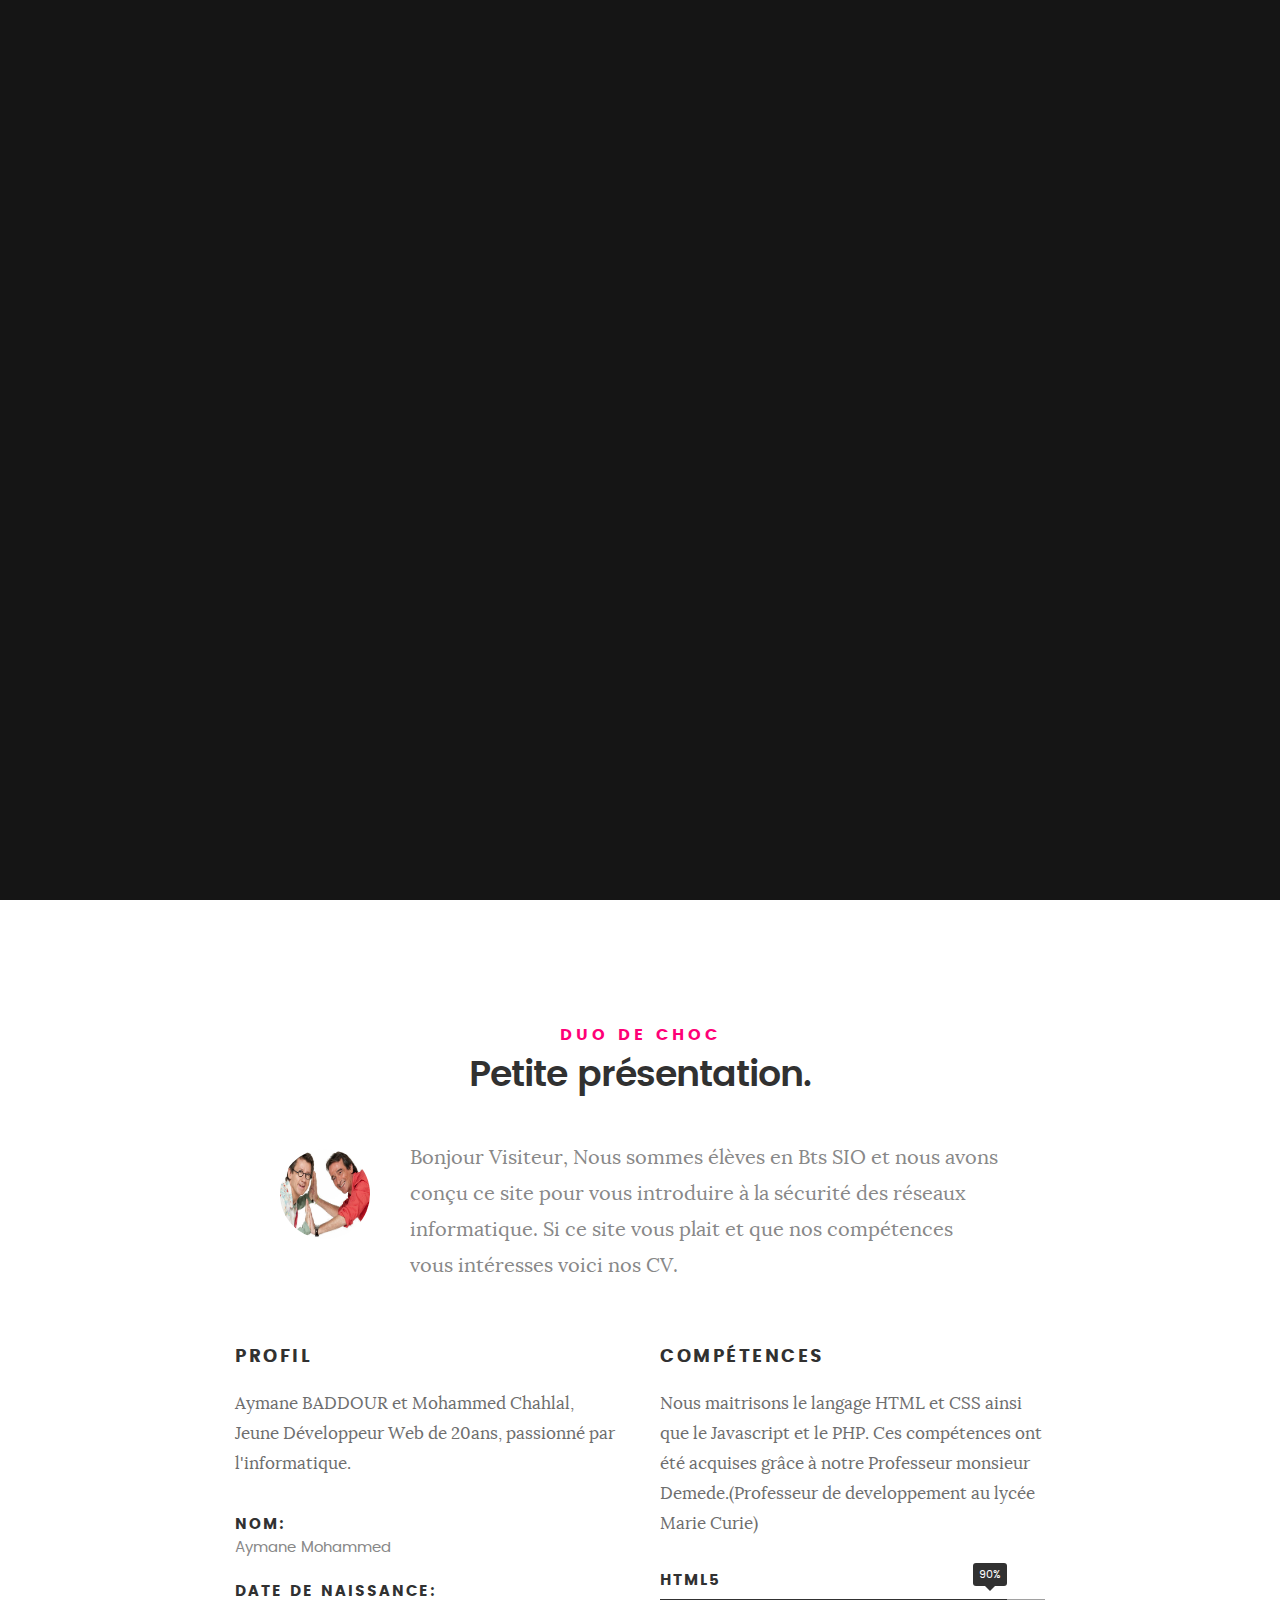
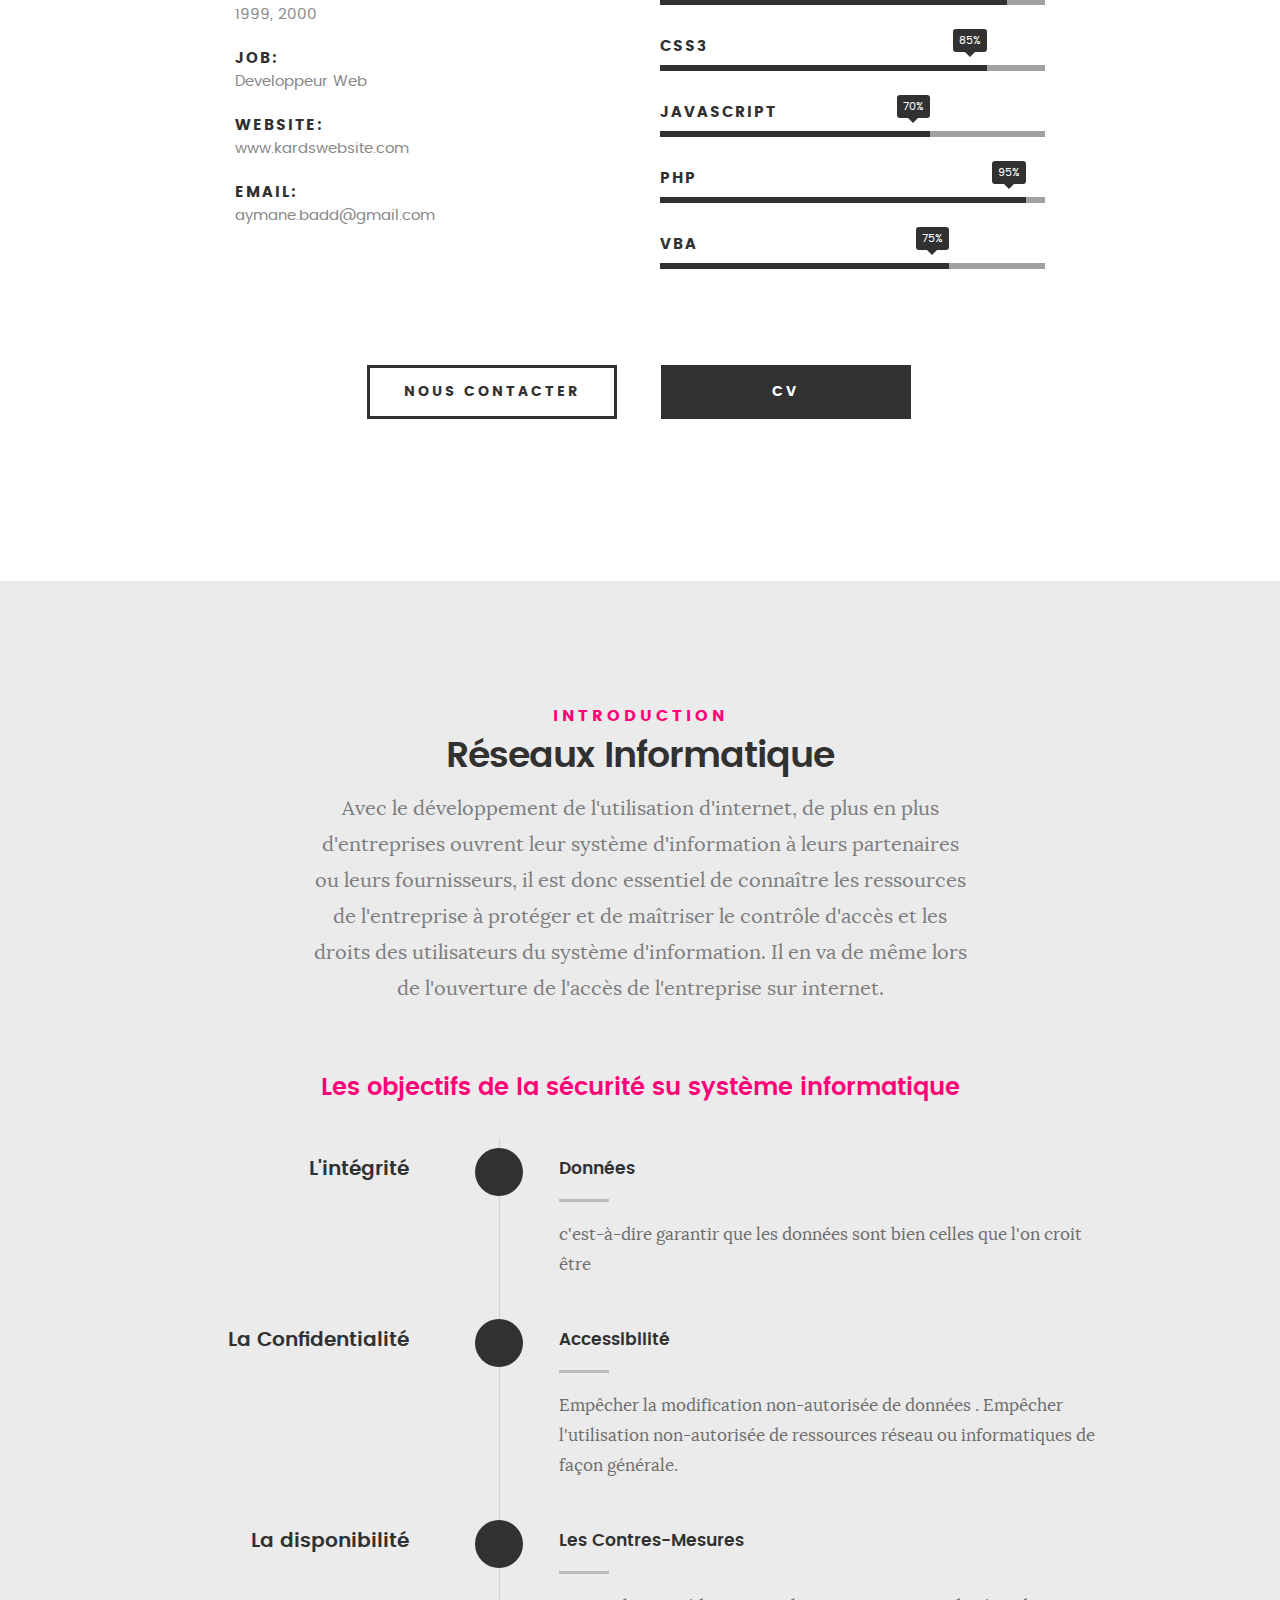
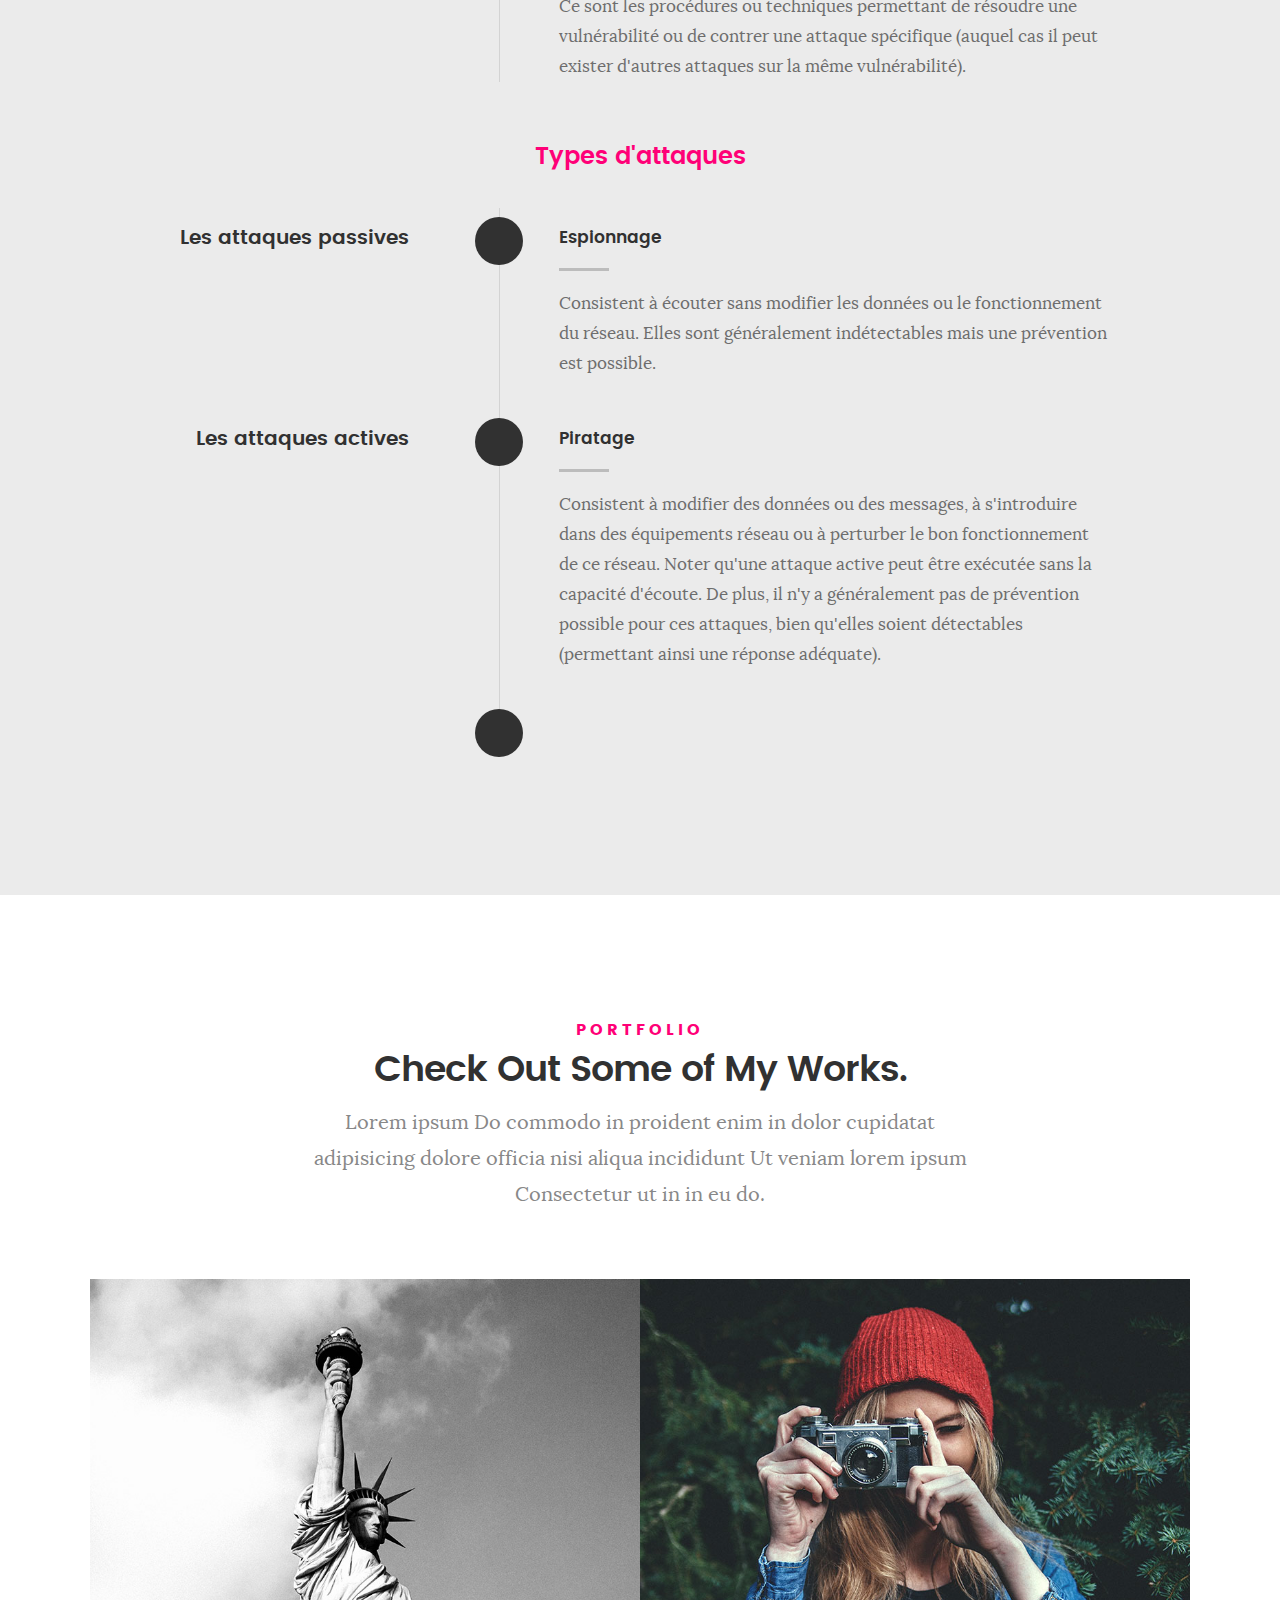
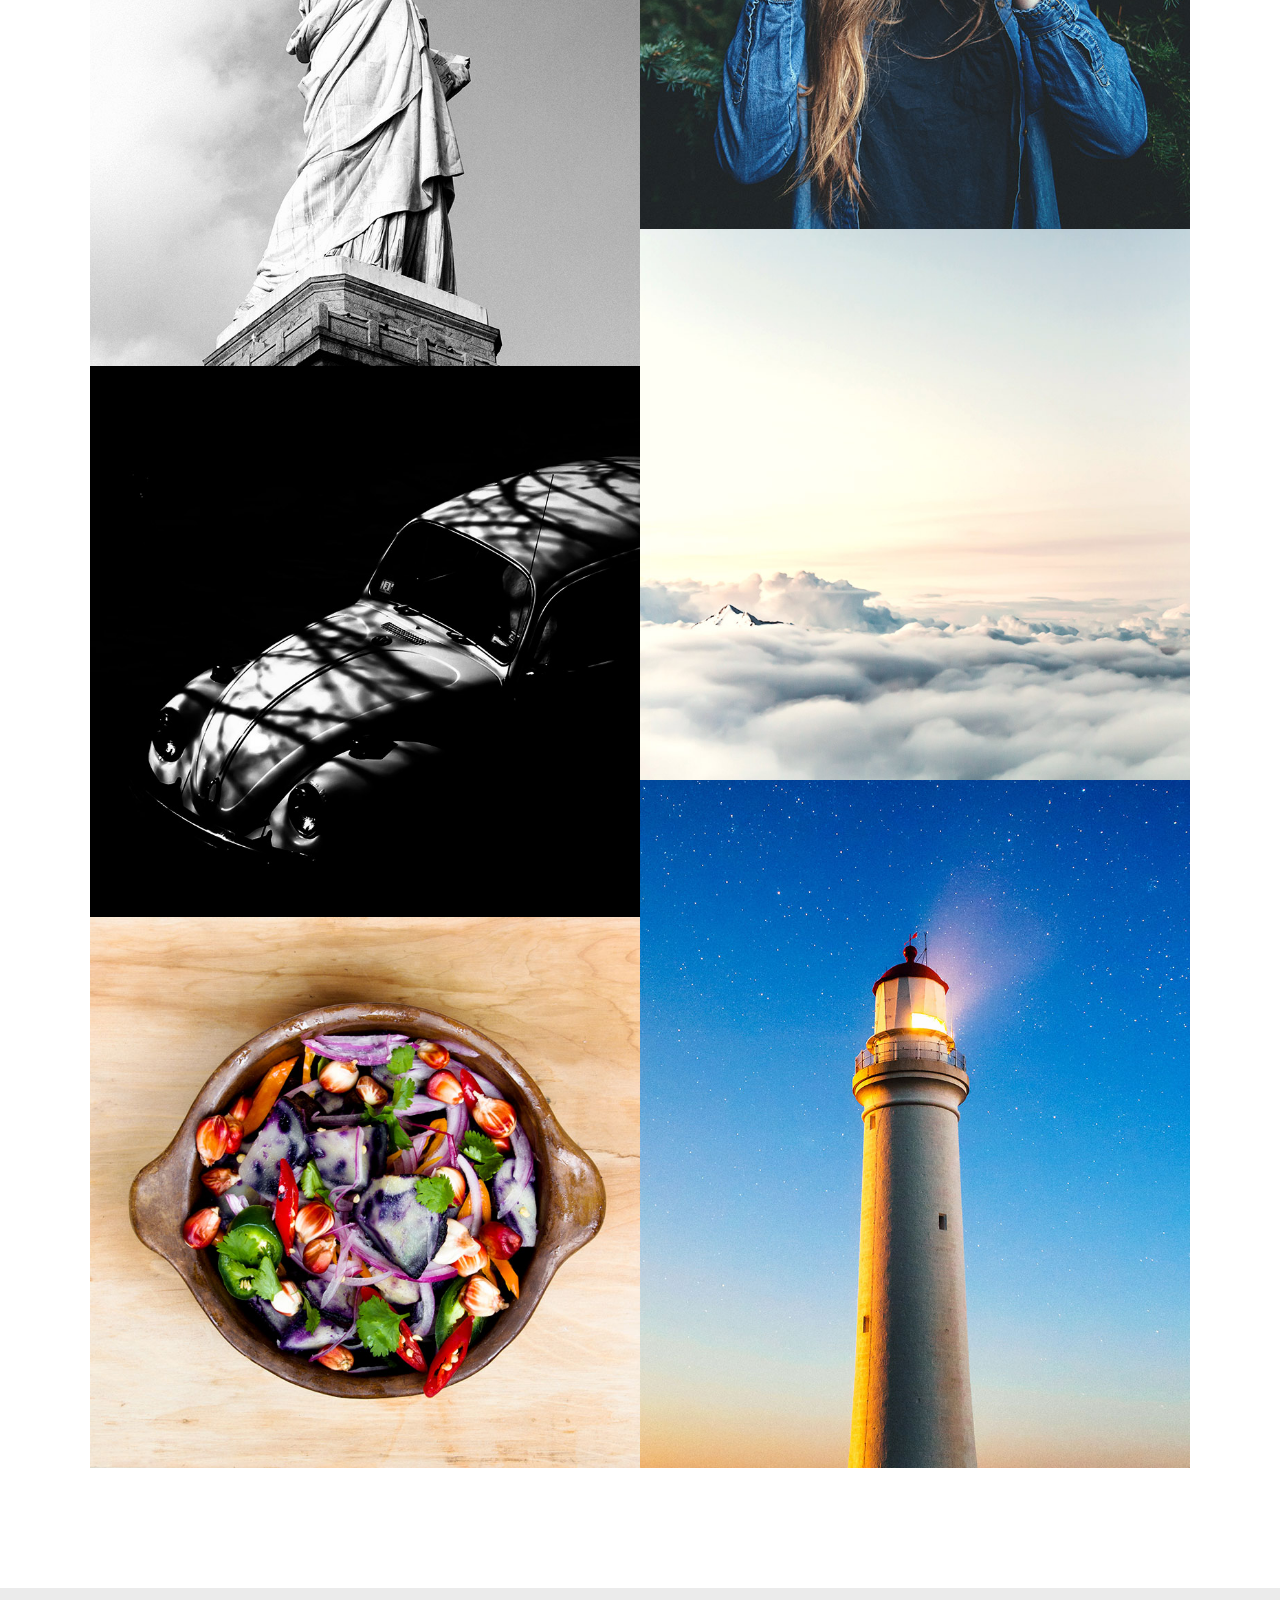
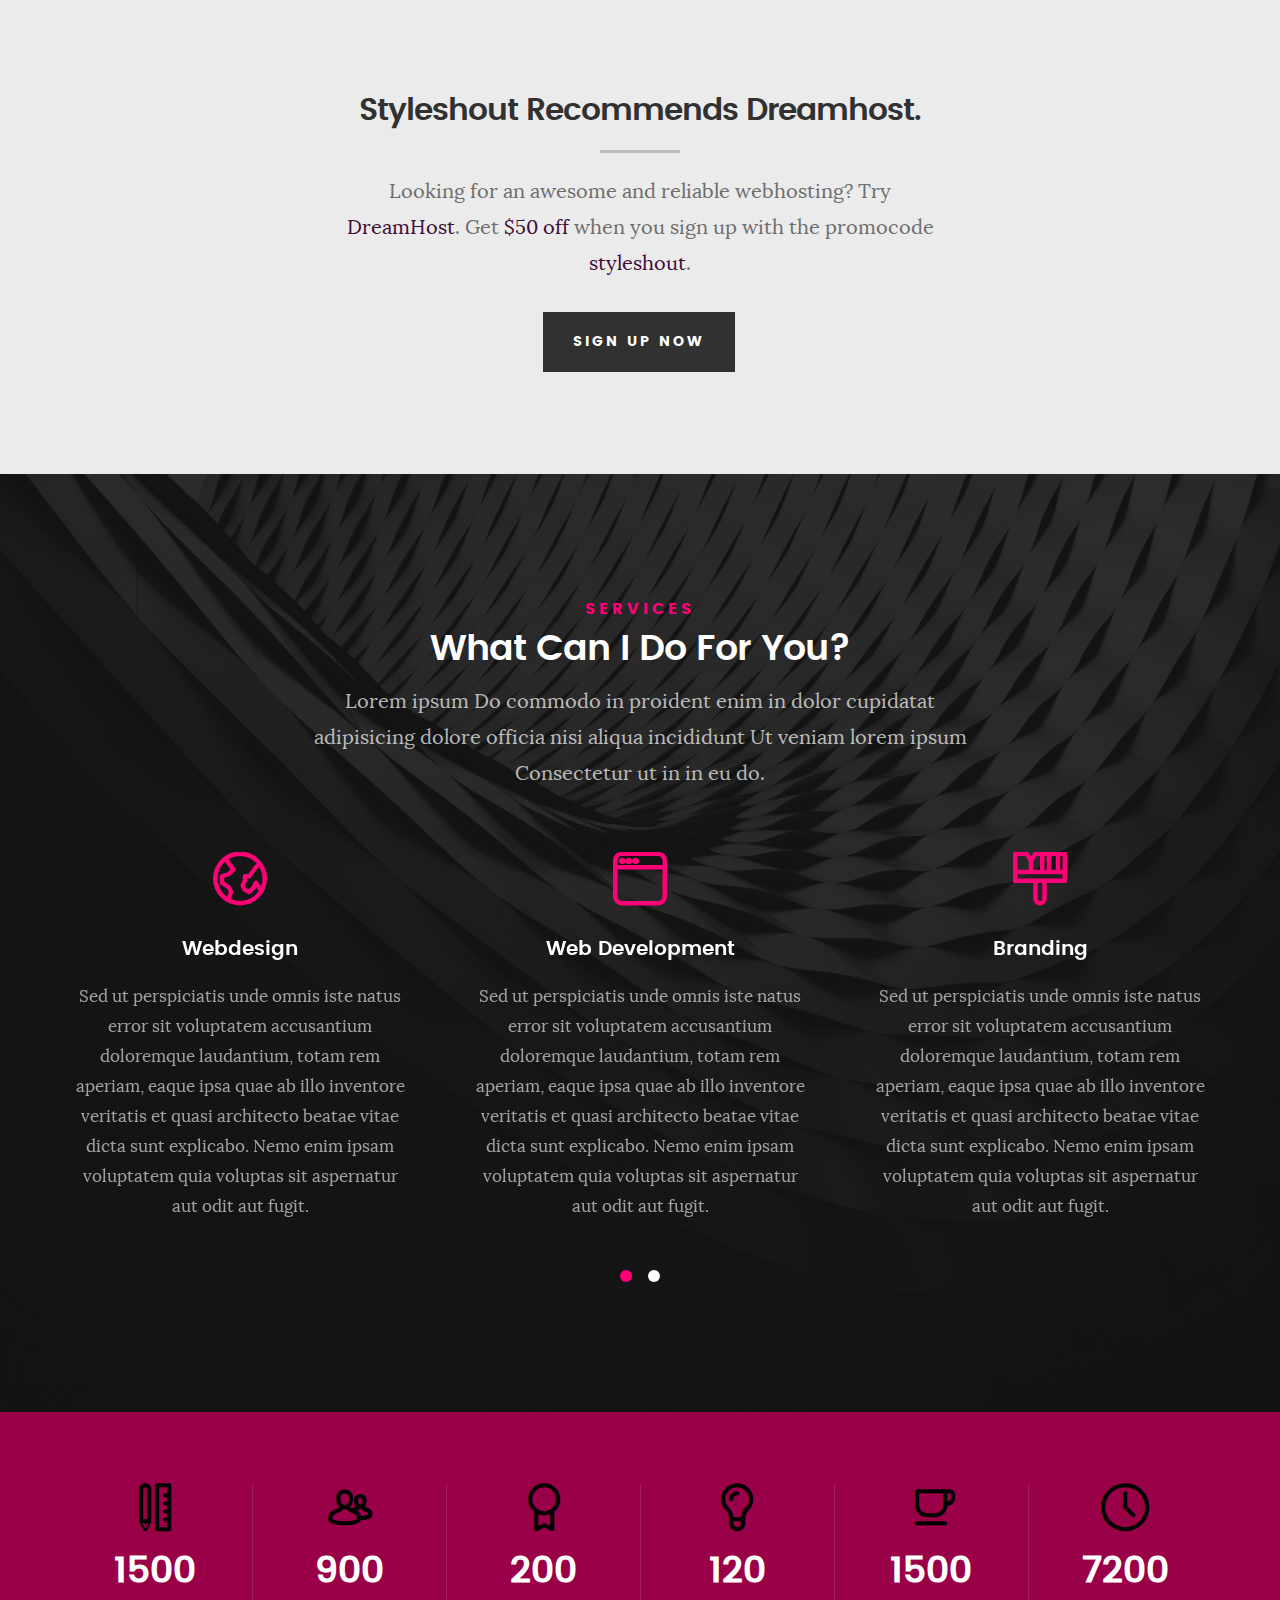
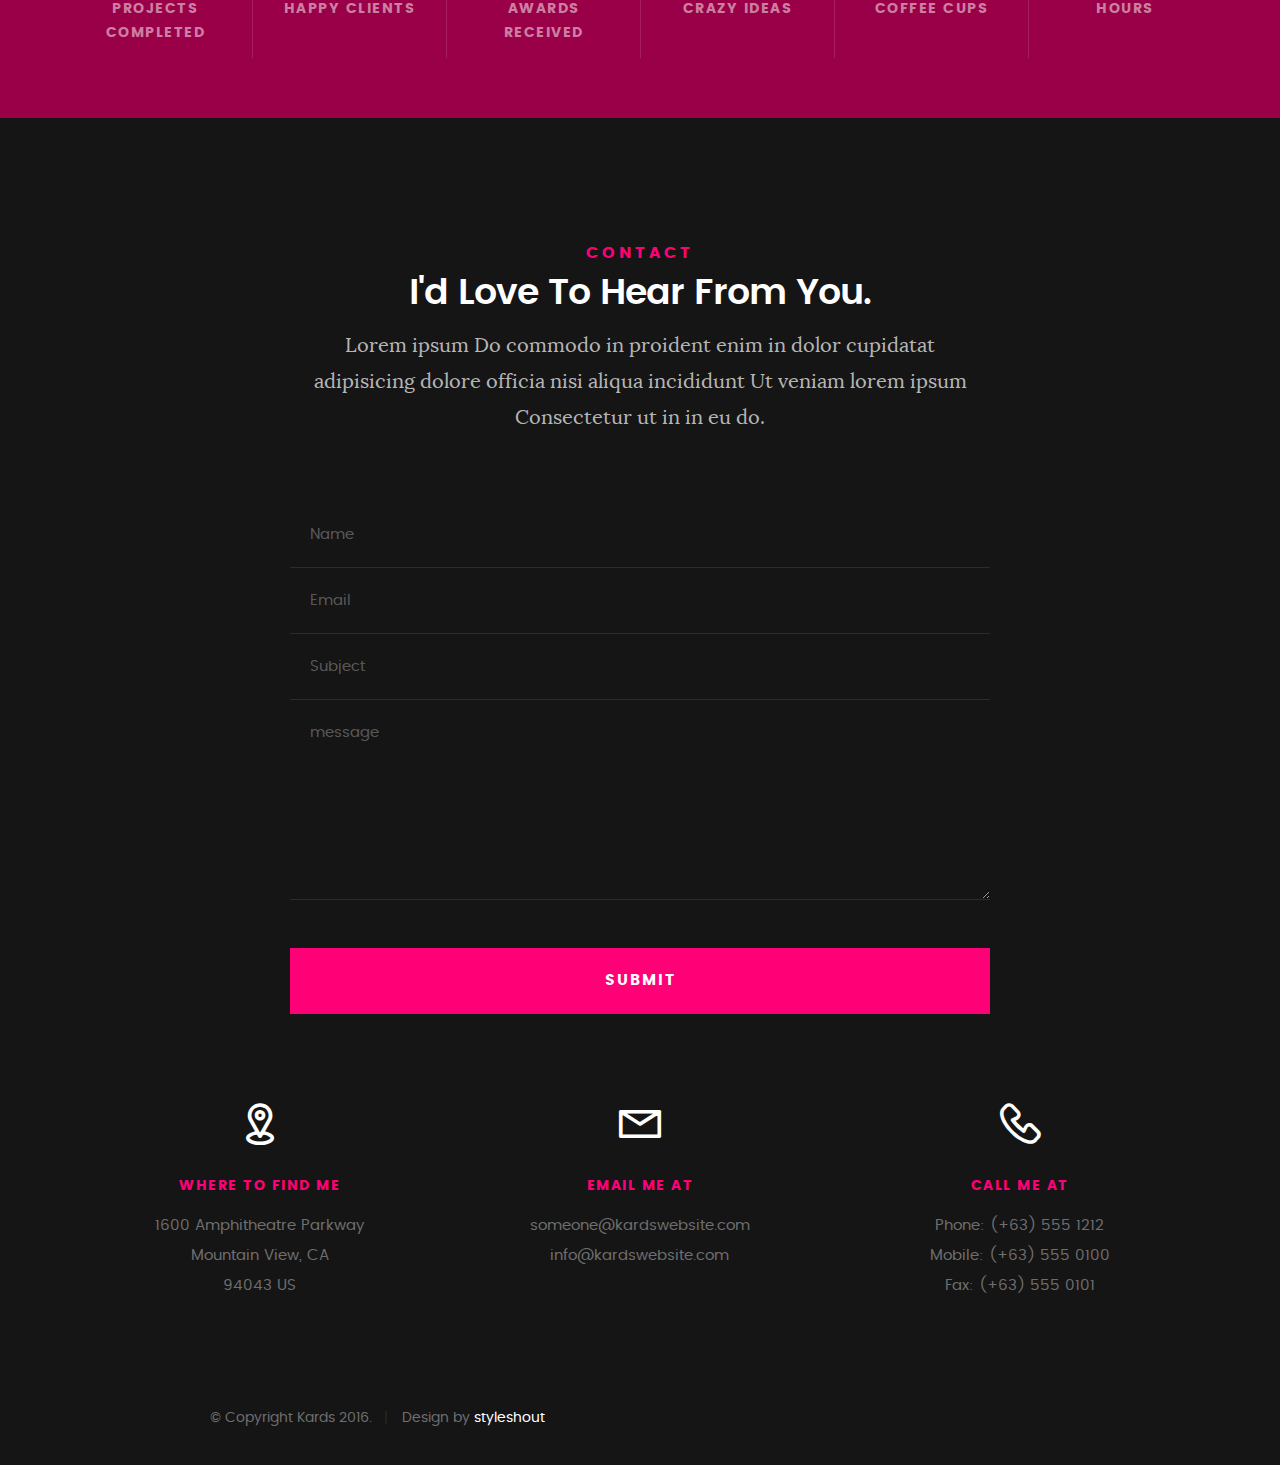
<file: index.html>
<!DOCTYPE html>
<html class="no-js" lang="en">
<head>
   <meta charset="utf-8">
	<title>SSI</title>
	<meta name="description" content="">  
	<meta name="author" content="">

<!--Pour le mobile -->
	<meta name="viewport" content="width=device-width, initial-scale=1, maximum-scale=1">

 	<!-- Ici on relie le html avec le css -->
   <link rel="stylesheet" href="css/base.css">  
   <link rel="stylesheet" href="css/main.css">
   <link rel="stylesheet" href="css/vendor.css">     

   <!-- Ici on relie le html avec le Javascript -->   
	<script src="js/modernizr.js"></script>
	<script src="js/pace.min.js"></script>

   <!-- Ici on relie les icones -->
	<link rel="icon" type="image/png" href="favicon.png">

</head>

<body id="top">

	<!-- Tete du site -->
   <header>   	
   	<div class="row">

   		<div class="top-bar">
   			<a class="menu-toggle" href="#"><span>Menu</span></a>

	   		<div class="logo">
		         <a href="index.html">SSI</a>
		      </div>		      

		   	<nav id="main-nav-wrap">
					<ul class="main-navigation">
						<li class="current"><a class="smoothscroll"  href="#intro" title="">Acceuil</a></li>
						<li><a class="smoothscroll"  href="#about" title="">Presentation</a></li>
						<li><a class="smoothscroll"  href="#resume" title="">Introduction</a></li>
						<li><a class="smoothscroll"  href="#portfolio" title="">Portfolio</a></li>
						<li><a class="smoothscroll"  href="#services" title="">Services</a></li>					
						<li><a class="smoothscroll"  href="#contact" title="">Contact</a></li>	
						<li><a href="styles.html" title="">Style Demo</a></li>				
					</ul>
				</nav>    		
   		</div>  
   		
   	</div> 		
   </header>

	<!-- Section -->
   <section id="intro">   

   	<div class="intro-overlay"></div>	

   	<div class="intro-content">
   		<div class="row">

   			<div class="col-twelve">

	   			<h5>Bienvenue.</h5>
	   			<h1>La sécurité des Réseaux Informatique</h1>

	   			<p class="intro-position">
	   				<span>Aymane</span>
	   				<span>Mohammed</span> 
	   			</p>

	   			<a class="button stroke smoothscroll" href="#about" title="">Nos CV</a>

	   		</div>  
   			
   		</div>   		 		
   	</div>     	

   </section>

   <section id="about">  

   	<div class="row section-intro">
   		<div class="col-twelve">

   			<h5>Duo de Choc</h5>
   			<h1>Petite présentation.</h1>

   			<div class="intro-info">

   				<img src="images/Duo.png" alt="Duo Choc">

   				<p class="lead">Bonjour Visiteur, Nous sommes élèves en Bts SIO et nous avons conçu ce site pour vous introduire à la sécurité des réseaux informatique. Si ce site vous plait et que nos compétences vous intéresses voici nos CV.</p>
   			</div>   			

   		</div>   		
   	</div>

   	<div class="row about-content">

   		<div class="col-six tab-full">

   			<h3>Profil</h3>
   			<p>Aymane BADDOUR et Mohammed Chahlal, Jeune Développeur Web de 20ans, passionné par l'informatique.</p>

   			<ul class="info-list">
   				<li>
   					<strong>Nom:</strong>
   					<span>Aymane Mohammed</span>
   				</li>
   				<li>
   					<strong>Date de naissance:</strong>
   					<span>1999, 2000</span>
   				</li>
   				<li>
   					<strong>Job:</strong>
   					<span>Developpeur Web</span>
   				</li>
   				<li>
   					<strong>Website:</strong>
   					<span>www.kardswebsite.com</span>
   				</li>
   				<li>
   					<strong>Email:</strong>
   					<span>aymane.badd@gmail.com</span>
   				</li>

   			</ul>

   		</div>

   		<div class="col-six tab-full">

   			<h3>Compétences</h3>
   			<p>Nous maitrisons le langage HTML et CSS ainsi que le Javascript et le PHP. Ces compétences ont été acquises grâce à notre Professeur monsieur Demede.(Professeur de developpement au lycée Marie Curie)</p>

				<ul class="skill-bars">
				   <li>
				   	<div class="progress percent90"><span>90%</span></div>
				   	<strong>HTML5</strong>
				   </li>
				   <li>
				   	<div class="progress percent85"><span>85%</span></div>
				   	<strong>CSS3</strong>
				   </li>
				   <li>
				   	<div class="progress percent70"><span>70%</span></div>
				   	<strong>Javascript</strong>
				   </li>
				   <li>
				   	<div class="progress percent95"><span>95%</span></div>
				   	<strong>PHP</strong>
				   </li>
				   <li>

				   	<div class="progress percent75"><span>75%</span></div>
				   	<strong>VBA</strong>
				   </li>
      
				</ul>	

   		</div>

   	</div>

   	<div class="row button-section">
   		<div class="col-twelve">
   			<a href="#contact" title="Hire Me" class="button stroke smoothscroll">Nous Contacter</a>
   			<a href="cv.html" title="Mon CV" class="button button-primary">CV</a>
   		</div>   		
   	</div>

   </section>    

	<section id="resume" class="grey-section">

		<div class="row section-intro">
   		<div class="col-twelve">

   			<h5>Introduction</h5>
   			<h1>Réseaux Informatique</h1>

   			<p class="lead">Avec le développement de l'utilisation d'internet, de plus en plus d'entreprises ouvrent leur système d'information à leurs partenaires ou leurs fournisseurs, il est donc essentiel de connaître les ressources de l'entreprise à protéger et de maîtriser le contrôle d'accès et les droits des utilisateurs du système d'information. Il en va de même lors de l'ouverture de l'accès de l'entreprise sur internet.</p>

   		</div>   		
   	</div> 

   	<div class="row resume-timeline">

   		<div class="col-twelve resume-header">

   			<h2>Les objectifs de la sécurité su système informatique</h2>

   		</div> 

   		<div class="col-twelve">

   			<div class="timeline-wrap">

   				<div class="timeline-block">

	   				<div class="timeline-ico">
	   					<i class="fa fa-graduation-cap"></i>
	   				</div>

	   				<div class="timeline-header">
	   					<h3>L'intégrité</h3>
	   				</div>

	   				<div class="timeline-content">
	   					<h4>Données</h4>
	   					<p>c'est-à-dire garantir que les données sont bien celles que l'on croit être</p>
	   				</div>

	   			</div> 

	   			<div class="timeline-block">

	   				<div class="timeline-ico">
	   					<i class="fa fa-graduation-cap"></i>
	   				</div>

	   				<div class="timeline-header">
	   					<h3>La Confidentialité</h3>
	   				</div>

	   				<div class="timeline-content">
	   					<h4>Accessibilité</h4>
	   					<p>Empêcher la modification non-autorisée de données
. Empêcher l'utilisation non-autorisée de ressources réseau ou informatiques de façon générale.</p>
	   				</div>

	   			</div> 

	   			<div class="timeline-block">

	   				<div class="timeline-ico">
	   					<i class="fa fa-graduation-cap"></i>
	   				</div>

	   				<div class="timeline-header">
	   					<h3>La disponibilité</h3>
	   				</div>

	   				<div class="timeline-content">
	   					<h4>Les Contres-Mesures</h4>
	   					<p>Ce sont les procédures ou techniques permettant de résoudre une vulnérabilité ou de contrer une attaque spécifique (auquel cas il peut exister d'autres attaques sur la même vulnérabilité).</p>
	   				</div>

	   			</div>

   			</div>   			

   		</div> 
   		
   	</div> 
   	
   	<div class="row resume-timeline">

   		<div class="col-twelve resume-header">

   			<h2>Types d'attaques</h2>

   		</div> 

   		<div class="col-twelve">

   			<div class="timeline-wrap">

   				<div class="timeline-block">

	   				<div class="timeline-ico">
	   					<i class="fa fa-briefcase"></i>
	   				</div>

	   				<div class="timeline-header">
	   					<h3>Les attaques passives </h3>
	   				</div>

	   				<div class="timeline-content">
	   					<h4>Espionnage</h4>
	   					<p>Consistent à écouter sans modifier les données ou le fonctionnement du réseau. Elles sont généralement indétectables mais une prévention est possible.</p>
	   				</div>

	   			</div>

	   			<div class="timeline-block">

	   				<div class="timeline-ico">
	   					<i class="fa fa-briefcase"></i>
	   				</div>

	   				<div class="timeline-header">
	   					<h3>Les attaques actives</h3>
	   				</div>

	   				<div class="timeline-content">
	   					<h4>Piratage</h4>
	   					<p>Consistent à modifier des données ou des messages, à s'introduire dans des équipements réseau ou à perturber le bon fonctionnement de ce réseau. Noter qu'une attaque active peut être exécutée sans la capacité d'écoute. De plus, il n'y a généralement pas de prévention possible pour ces attaques, bien qu'elles soient détectables (permettant ainsi une réponse adéquate).</p>
	   				</div>

	   			</div>

	   			<div class="timeline-block">

	   				<div class="timeline-ico">
	   					<i class="fa fa-briefcase"></i>
	   				</div>

	   				

	   			</div> 

   			</div>   			

   		</div> 
   		
   	</div> 
		
	</section> 


	<!-- Portfolio Section -->
	<section id="portfolio">

		<div class="row section-intro">
   		<div class="col-twelve">

   			<h5>Portfolio</h5>
   			<h1>Check Out Some of My Works.</h1>

   			<p class="lead">Lorem ipsum Do commodo in proident enim in dolor cupidatat adipisicing dolore officia nisi aliqua incididunt Ut veniam lorem ipsum Consectetur ut in in eu do.</p>

   		</div>   		
   	</div> 

   	<div class="row portfolio-content">

   		<div class="col-twelve">

	         <div id="folio-wrapper" class="block-1-2 block-mob-full stack">

	         	<div class="bgrid folio-item">
	               <div class="item-wrap">
	               	<img src="images/portfolio/liberty.jpg" alt="Liberty">
	                  <a href="#modal-01" class="overlay">	                  	           
	                     <div class="folio-item-table">
	                     	<div class="folio-item-cell">
		     					       <h3 class="folio-title">Liberty</h3>	     					    
		     					    	 <span class="folio-types">
		     					       	  Graphic Design
		     					       </span>
		     					   </div>	                      	
	                     </div>                    
	                  </a>
	               </div>	               
	        		</div> <!-- /folio-item -->

	        		<div class="bgrid folio-item">
	               <div class="item-wrap">
	               	<img src="images/portfolio/shutterbug.jpg" alt="Shutterbug">
	               	<a href="#modal-02" class="overlay">              		                  
	                     <div class="folio-item-table">
	                     	<div class="folio-item-cell">
	                     		<h3 class="folio-title">Shutterbug</h3>	     					    
		     					    	<span class="folio-types">
		     					       	  Web Design
		     					      </span>		     		
		     					   </div> 	                      	
	                     </div>                    
	                  </a>
	               </div>
	        		</div> <!-- /folio-item -->

	            <div class="bgrid folio-item">
	               <div class="item-wrap">
	               	<img src="images/portfolio/clouds.jpg"alt="Clouds">
	                  <a href="#modal-03" class="overlay">             		                  
	                     <div class="folio-item-table">
	                     	<div class="folio-item-cell">
	                     		<h3 class="folio-title">Clouds</h3>	     					    
		     					    	<span class="folio-types">
		     					       	  Web Design
		     					      </span>		     		
		     					   </div> 	                      	
	                     </div>                    
	                  </a>
	               </div>
	        		</div> <!-- /folio-item -->

	            <div class="bgrid folio-item">
	               <div class="item-wrap">
	               	<img src="images/portfolio/beetle.jpg" alt="Beetle">
	                  <a href="#modal-04" class="overlay">                  	                 
	                     <div class="folio-item-table">
	                     	<div class="folio-item-cell">
	                     		<h3 class="folio-title">Beetle</h3>	     					    
		     					    	<span class="folio-types">
		     					       	  Branding
		     					      </span>		     		
		     					   </div>  	                      	
	                     </div>                    
	                  </a>
	               </div>
	        		</div> <!-- /folio-item -->     

	        		<div class="bgrid folio-item">
	               <div class="item-wrap">
	               	<img src="images/portfolio/lighthouse.jpg" alt="Lighthouse">
	                  <a href="#modal-05" class="overlay">             		                  
	                     <div class="folio-item-table">
	                     	<div class="folio-item-cell">
	                     		<h3 class="folio-title">Lighthouse</h3>	     					    
		     					    	<span class="folio-types">
		     					       	  Web Development
		     					      </span>		     		
		     					   </div> 	                      	
	                     </div>                    
	                  </a>
	               </div>
	        		</div> <!-- /folio-item -->

	            <div class="bgrid folio-item">
	               <div class="item-wrap">
	               	<img src="images/portfolio/salad.jpg" alt="Salad">
	                  <a href="#modal-06" class="overlay">
	                     <div class="folio-item-table">
	                     	<div class="folio-item-cell">
	                     		<h3 class="folio-title">Salad</h3>	     					    
		     					    	<span class="folio-types">
		     					       	  Branding
		     					      </span>		     		
		     					   </div>	                      	
	                     </div>                    
	                  </a>
	               </div>
	        		</div> <!-- /folio-item -->   

	            <!-- modal popups - begin
	            ============================================================= -->
	            <div id="modal-01" class="popup-modal slider mfp-hide">	

				     	<div class="media">
				     		<img src="images/portfolio/modals/m-liberty.jpg" alt="" />
				     	</div>      	

					   <div class="description-box">
					      <h4>Liberty</h4>		      
					      <p>Proin gravida nibh vel velit auctor aliquet. Aenean sollicitudin, lorem quis bibendum auctor, nisi elit consequat ipsum, nec sagittis sem nibh id elit.</p>

					      <div class="categories">Web Development</div>			               
					   </div>

			         <div class="link-box">
			            <a href="http://www.behance.net">Details</a>
					      <a href="#" class="popup-modal-dismiss">Close</a>
			         </div>		      

				   </div> <!-- /modal-01 -->

				   <div id="modal-02" class="popup-modal slider mfp-hide">	

				     	<div class="media">
				     		<img src="images/portfolio/modals/m-shutterbug.jpg" alt="" />
				     	</div>      	

					   <div class="description-box">
					      <h4>Shutterbug</h4>		      
					      <p>Proin gravida nibh vel velit auctor aliquet. Aenean sollicitudin, lorem quis bibendum auctor, nisi elit consequat ipsum, nec sagittis sem nibh id elit.</p>

					      <div class="categories">Web Design</div>			               
					   </div>

			         <div class="link-box">
			            <a href="http://www.behance.net">Details</a>
					      <a href="#" class="popup-modal-dismiss">Close</a>
			         </div>		      

				   </div> <!-- /modal-02 -->

				   <div id="modal-03" class="popup-modal slider mfp-hide">	

				     	<div class="media">
				     		<img src="images/portfolio/modals/m-clouds.jpg" alt="" />
				     	</div>      	

					   <div class="description-box">
					      <h4>Clouds</h4>		      
					      <p>Proin gravida nibh vel velit auctor aliquet. Aenean sollicitudin, lorem quis bibendum auctor, nisi elit consequat ipsum, nec sagittis sem nibh id elit.</p>

					      <div class="categories">Web Design</div>			               
					   </div>

			         <div class="link-box">
			            <a href="http://www.behance.net">Details</a>
					      <a href="#" class="popup-modal-dismiss">Close</a>
			         </div>		      

				   </div> <!-- /modal-03 -->

				   <div id="modal-04" class="popup-modal slider mfp-hide">	

				     	<div class="media">
				     		<img src="images/portfolio/modals/m-beetle.jpg" alt="" />
				     	</div>      	

					   <div class="description-box">
					      <h4>Beetle</h4>		      
					      <p>Proin gravida nibh vel velit auctor aliquet. Aenean sollicitudin, lorem quis bibendum auctor, nisi elit consequat ipsum, nec sagittis sem nibh id elit.</p>

					      <div class="categories">Branding</div>			               
					   </div>

			         <div class="link-box">
			            <a href="http://www.behance.net">Details</a>
					      <a href="#" class="popup-modal-dismiss">Close</a>
			         </div>		      

				   </div> <!-- /modal-04 -->

				   <div id="modal-05" class="popup-modal slider mfp-hide">	

				     	<div class="media">
				     		<img src="images/portfolio/modals/m-lighthouse.jpg" alt="" />
				     	</div>      	

					   <div class="description-box">
					      <h4>Lighthouse</h4>		      
					      <p>Proin gravida nibh vel velit auctor aliquet. Aenean sollicitudin, lorem quis bibendum auctor, nisi elit consequat ipsum, nec sagittis sem nibh id elit.</p>

					      <div class="categories">Web Development</div>			               
					   </div>

			         <div class="link-box">
			            <a href="http://www.behance.net">Details</a>
					      <a href="#" class="popup-modal-dismiss">Close</a>
			         </div>		      

				   </div> <!-- /modal-05 -->

				   <div id="modal-06" class="popup-modal slider mfp-hide">	

				     	<div class="media">
				     		<img src="images/portfolio/modals/m-salad.jpg" alt="" />
				     	</div>      	

					   <div class="description-box">
					      <h4>Salad</h4>		      
					      <p>Proin gravida nibh vel velit auctor aliquet. Aenean sollicitudin, lorem quis bibendum auctor, nisi elit consequat ipsum, nec sagittis sem nibh id elit.</p>

					      <div class="categories">Branding</div>			               
					   </div>

			         <div class="link-box">
			            <a href="http://www.behance.net">Details</a>
					      <a href="#" class="popup-modal-dismiss">Close</a>
			         </div>		      

				   </div> <!-- /modal-06 -->


				   <!-- modal popups - end
	            ============================================================= -->

	         </div> <!-- /portfolio-wrapper --> 

   		</div>  <!-- /twelve -->   

   	</div> <!-- /portfolio-content --> 
		
	</section> <!-- /portfolio --> 


	<!-- CTA Section
   ================================================== -->
	<section id="cta" class="grey-section">

   	<div class="row cta-content">

   		<div class="col-twelve section-ads">  

	     		<h2 class="h01"><a href="http://www.dreamhost.com/r.cgi?287326|STYLESHOUT">Styleshout Recommends Dreamhost.</a></h2>

		      <p class="lead">
		      Looking for an awesome and reliable webhosting? Try <a href="http://www.dreamhost.com/r.cgi?287326|STYLESHOUT"><span>DreamHost</span></a>.
				Get <span>$50 off</span> when you sign up with the promocode <span>styleshout</span>. 
				<!-- Simply type	the promocode in the box labeled “Promo Code” when placing your order. -->	
				</p>

				<div class="action">
			      <a class="button button-primary large" href="http://www.dreamhost.com/r.cgi?287326|STYLESHOUT">Sign Up Now</a>
		      </div>		     	

   		</div>

   	</div> <!-- /cta-content -->

   </section> <!-- /cta --> 

	
	<!-- services Section
   ================================================== -->
	<section id="services">

		<div class="overlay"></div>

		<div class="row section-intro">
   		<div class="col-twelve">

   			<h5>Services</h5>
   			<h1>What Can I Do For You?</h1>

   			<p class="lead">Lorem ipsum Do commodo in proident enim in dolor cupidatat adipisicing dolore officia nisi aliqua incididunt Ut veniam lorem ipsum Consectetur ut in in eu do.</p>

   		</div>   		
   	</div> <!-- /section-intro -->

   	<div class="row services-content">

   		<div id="owl-slider" class="owl-carousel services-list">

	      	<div class="service">	

	      		<span class="icon"><i class="icon-earth"></i></span>            

	            <div class="service-content">	

	            	 <h3>Webdesign</h3>

		            <p class="desc">Sed ut perspiciatis unde omnis iste natus error sit voluptatem accusantium doloremque laudantium, totam rem aperiam, eaque ipsa quae ab illo inventore veritatis et quasi architecto beatae vitae dicta sunt explicabo. Nemo enim ipsam voluptatem quia voluptas sit aspernatur aut odit aut fugit.
	         		</p>
	         		
	         	</div> 	         	 

				</div> <!-- /service -->

				<div class="service">	

					<span class="icon"><i class="icon-window"></i></span>                          

	            <div class="service-content">	

	            	<h3>Web Development</h3>  

		            <p class="desc">Sed ut perspiciatis unde omnis iste natus error sit voluptatem accusantium doloremque laudantium, totam rem aperiam, eaque ipsa quae ab illo inventore veritatis et quasi architecto beatae vitae dicta sunt explicabo. Nemo enim ipsam voluptatem quia voluptas sit aspernatur aut odit aut fugit.
	         		</p>

	            </div>	                          

			   </div> <!-- /service -->

			   <div class="service">

			   	<span class="icon"><i class="icon-paint-brush"></i></span>		            

	            <div class="service-content">

	            	<h3>Branding</h3>

		            <p class="desc">Sed ut perspiciatis unde omnis iste natus error sit voluptatem accusantium doloremque laudantium, totam rem aperiam, eaque ipsa quae ab illo inventore veritatis et quasi architecto beatae vitae dicta sunt explicabo. Nemo enim ipsam voluptatem quia voluptas sit aspernatur aut odit aut fugit.
	        			</p> 

	            </div> 	            	               

			   </div> <!-- /service -->

				<div class="service">

					<span class="icon"><i class="icon-toggles"></i></span>	              

	            <div class="service-content">

	            	<h3>UI/UX Design</h3>

		            <p class="desc">Sed ut perspiciatis unde omnis iste natus error sit voluptatem accusantium doloremque laudantium, totam rem aperiam, eaque ipsa quae ab illo inventore veritatis et quasi architecto beatae vitae dicta sunt explicabo. Nemo enim ipsam voluptatem quia voluptas sit aspernatur aut odit aut fugit.
	         		</p> 
	         		
	            </div>                

				</div> <!-- /service -->

			   <div class="service">

			   	<span class="icon"><i class="icon-image"></i></span>	            

	            <div class="service-content">

	            	<h3>Graphics Design</h3>

		            <p class="desc">Sed ut perspiciatis unde omnis iste natus error sit voluptatem accusantium doloremque laudantium, totam rem aperiam, eaque ipsa quae ab illo inventore veritatis et quasi architecto beatae vitae dicta sunt explicabo. Nemo enim ipsam voluptatem quia voluptas sit aspernatur aut odit aut fugit.
	        			</p> 

	            </div>	               

			   </div> <!-- /service -->

			   <div class="service">

			   	<span class="icon"><i class="icon-chat"></i></span>	   	           

	            <div class="service-content">

	            	 <h3>Consultancy</h3>

		            <p class="desc">Sed ut perspiciatis unde omnis iste natus error sit voluptatem accusantium doloremque laudantium, totam rem aperiam, eaque ipsa quae ab illo inventore veritatis et quasi architecto beatae vitae dicta sunt explicabo. Nemo enim ipsam voluptatem quia voluptas sit aspernatur aut odit aut fugit.
	        			</p> 
	        			
	            </div>	               

			   </div> <!-- /service -->

	      </div> <!-- /services-list -->
   		
   	</div> <!-- /services-content -->
		
	</section> <!-- /services -->	


	<!-- stats Section
   ================================================== -->
	<section id="stats" class="count-up">

		<div class="row">
			<div class="col-twelve">

				<div class="block-1-6 block-s-1-3 block-tab-1-2 block-mob-full stats-list">

					<div class="bgrid stat">

						<div class="icon-part">
							<i class="icon-pencil-ruler"></i>
						</div>

						<h3 class="stat-count">
							1500
						</h3>

						<h5 class="stat-title">
							Projects Completed
						</h5>

					</div> <!-- /stat -->					

					<div class="bgrid stat">

						<div class="icon-part">
							<i class="icon-users"></i>
						</div>

						<h3 class="stat-count">
							900
						</h3>

						<h5 class="stat-title">
							Happy Clients
						</h5>

					</div> <!-- /stat -->

					<div class="bgrid stat">

						<div class="icon-part">
							<i class="icon-badge"></i>
						</div>

						<h3 class="stat-count">
							200
						</h3>

						<h5 class="stat-title">
							Awards Received
						</h5>

					</div> <!-- /stat -->									

					<div class="bgrid stat">

						<div class="icon-part">
							<i class="icon-light-bulb"></i>
						</div>

						<h3 class="stat-count">
							120
						</h3>

						<h5 class="stat-title">
							Crazy Ideas
						</h5>

					</div> <!-- /stat -->

					<div class="bgrid stat">

						<div class="icon-part">
							<i class="icon-cup"></i>
						</div>

						<h3 class="stat-count">
							1500
						</h3>

						<h5 class="stat-title">
							Coffee Cups
						</h5>

					</div> <!-- /stat -->

					<div class="bgrid stat">

						<div class="icon-part">
							<i class="icon-clock"></i>
						</div>

						<h3 class="stat-count">
							7200
						</h3>

						<h5 class="stat-title">
							Hours
						</h5>

					</div> <!-- /stat -->

				</div> <!-- /stats-list -->

			</div> <!-- /twelve -->
		</div> <!-- /row -->

	</section> <!-- /stats -->

	
   <!-- contact
   ================================================== -->
	<section id="contact">

		<div class="row section-intro">
   		<div class="col-twelve">

   			<h5>Contact</h5>
   			<h1>I'd Love To Hear From You.</h1>

   			<p class="lead">Lorem ipsum Do commodo in proident enim in dolor cupidatat adipisicing dolore officia nisi aliqua incididunt Ut veniam lorem ipsum Consectetur ut in in eu do.</p>

   		</div> 
   	</div> <!-- /section-intro -->

   	<div class="row contact-form">

   		<div class="col-twelve">

            <!-- form -->
            <form name="contactForm" id="contactForm" method="post" action="">
      			<fieldset>

                  <div class="form-field">
 						   <input name="contactName" type="text" id="contactName" placeholder="Name" value="" minlength="2" required="">
                  </div>
                  <div class="form-field">
	      			   <input name="contactEmail" type="email" id="contactEmail" placeholder="Email" value="" required="">
	               </div>
                  <div class="form-field">
	     				   <input name="contactSubject" type="text" id="contactSubject" placeholder="Subject" value="">
	               </div>                       
                  <div class="form-field">
	                 	<textarea name="contactMessage" id="contactMessage" placeholder="message" rows="10" cols="50" required=""></textarea>
	               </div>                      
                 <div class="form-field">
                     <button class="submitform">Submit</button>
                     <div id="submit-loader">
                        <div class="text-loader">Sending...</div>                             
       				      <div class="s-loader">
								  	<div class="bounce1"></div>
								  	<div class="bounce2"></div>
								  	<div class="bounce3"></div>
								</div>
							</div>
                  </div>

      			</fieldset>
      		</form> <!-- Form End -->

            <!-- contact-warning -->
            <div id="message-warning">            	
            </div>            
            <!-- contact-success -->
      		<div id="message-success">
               <i class="fa fa-check"></i>Your message was sent, thank you!<br>
      		</div>

         </div> <!-- /col-twelve -->
   		
   	</div> <!-- /contact-form -->

   	<div class="row contact-info">

   		<div class="col-four tab-full">

   			<div class="icon">
   				<i class="icon-pin"></i>
   			</div>

   			<h5>Where to find me</h5>

   			<p>
            1600 Amphitheatre Parkway<br>
            Mountain View, CA<br>
            94043 US
            </p>

   		</div>

   		<div class="col-four tab-full collapse">

   			<div class="icon">
   				<i class="icon-mail"></i>
   			</div>

   			<h5>Email Me At</h5>

   			<p>someone@kardswebsite.com<br>
			   	info@kardswebsite.com			     
			   </p>

   		</div>

   		<div class="col-four tab-full">

   			<div class="icon">
   				<i class="icon-phone"></i>
   			</div>

   			<h5>Call Me At</h5>

   			<p>Phone: (+63) 555 1212<br>
			   	Mobile: (+63) 555 0100<br>
			     	Fax: (+63) 555 0101
			   </p>

   		</div>
   		
   	</div> <!-- /contact-info -->
		
	</section> <!-- /contact -->


   <!-- footer
   ================================================== -->

   <footer>
     	<div class="row">

     		<div class="col-six tab-full pull-right social">

     			<ul class="footer-social">        
			      <li><a href="#"><i class="fa fa-facebook"></i></a></li>
			      <li><a href="#"><i class="fa fa-behance"></i></a></li>
			      <li><a href="#"><i class="fa fa-twitter"></i></a></li>
			      <li><a href="#"><i class="fa fa-dribbble"></i></a></li>
			      <li><a href="#"><i class="fa fa-instagram"></i></a></li>
			   </ul> 
	      		
	      </div>

      	<div class="col-six tab-full">
	      	<div class="copyright">
		        	<span>© Copyright Kards 2016.</span> 
		        	<span>Design by <a href="http://www.styleshout.com/">styleshout</a></span>	         	
		         </div>		                  
	      	</div>

	      	<div id="go-top">
		         <a class="smoothscroll" title="Back to Top" href="#top"><i class="fa fa-long-arrow-up"></i></a>
		      </div>

      	</div> <!-- /row -->     	
   </footer>  

   <div id="preloader"> 
    	<div id="loader"></div>
   </div> 

   <!-- Java Script
   ================================================== --> 
   <script src="js/jquery-2.1.3.min.js"></script>
   <script src="js/plugins.js"></script>
   <script src="js/main.js"></script>

</body>

</html>
</file>
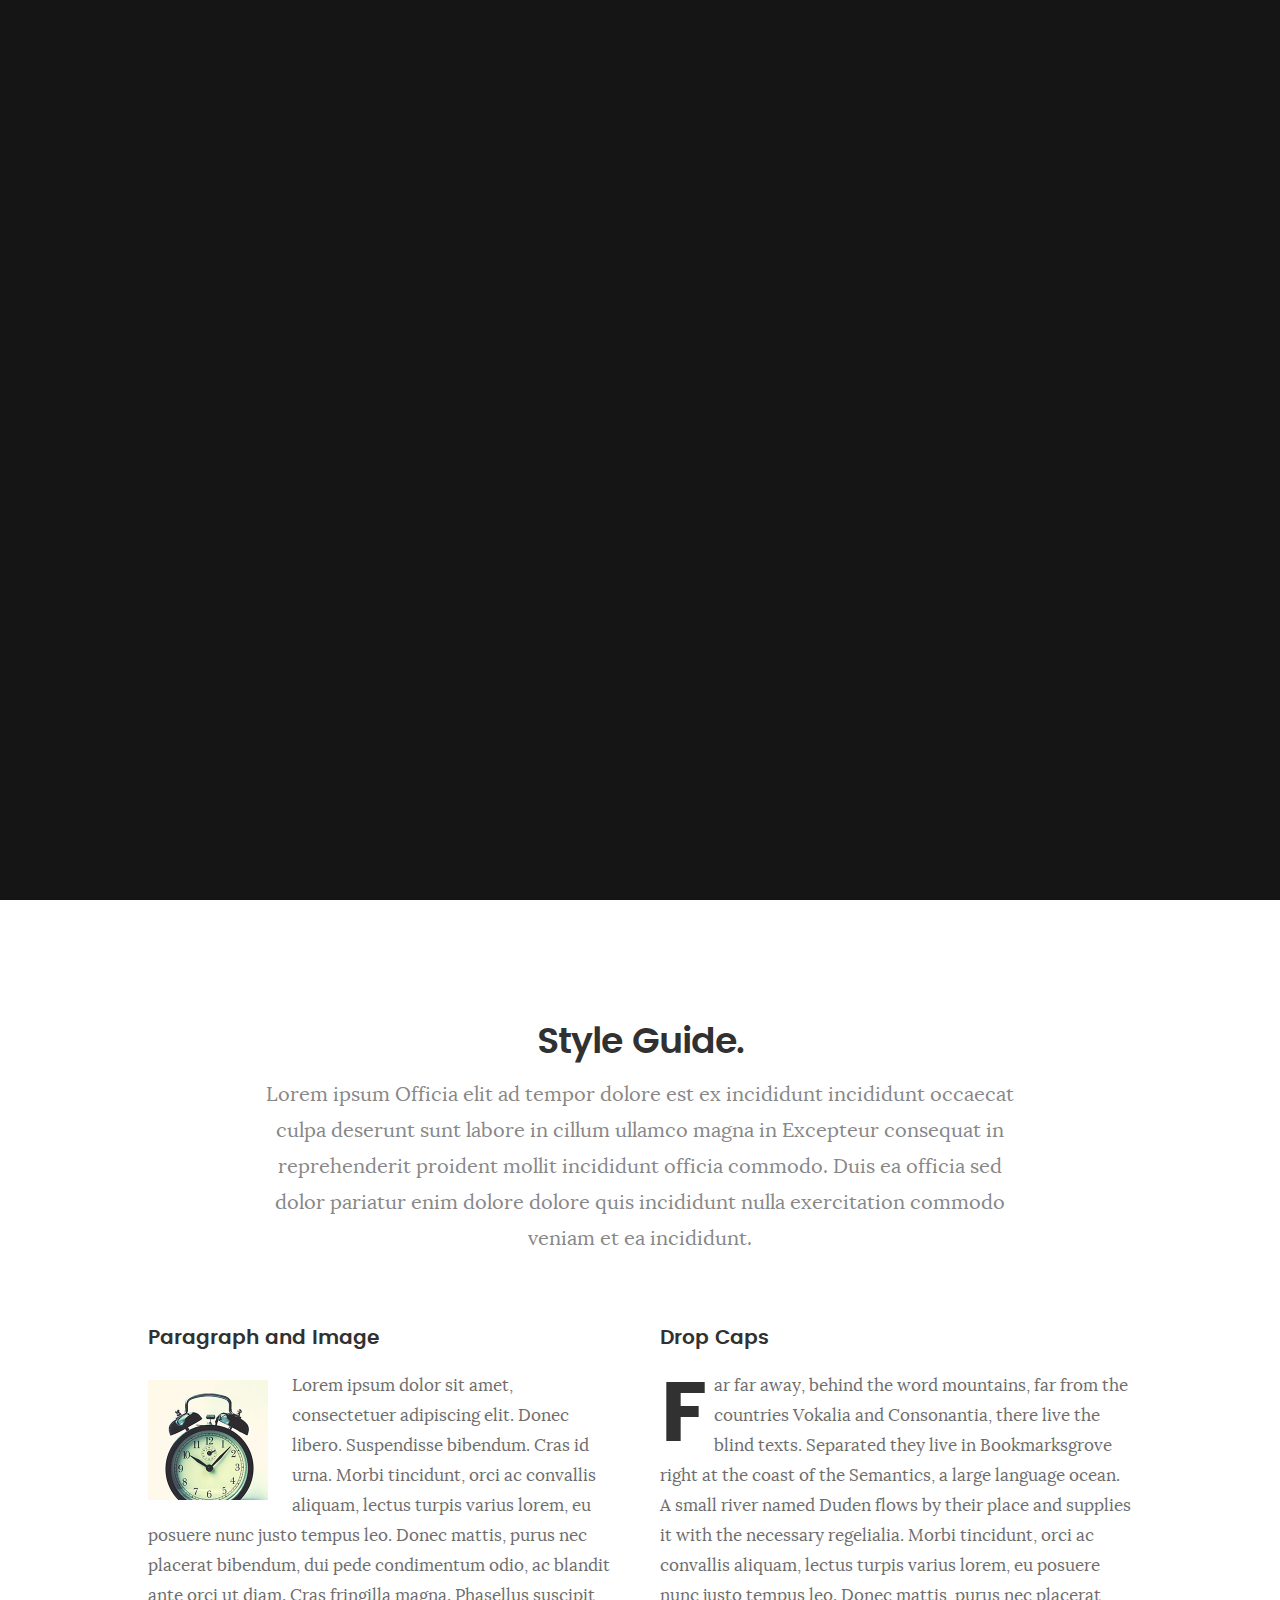
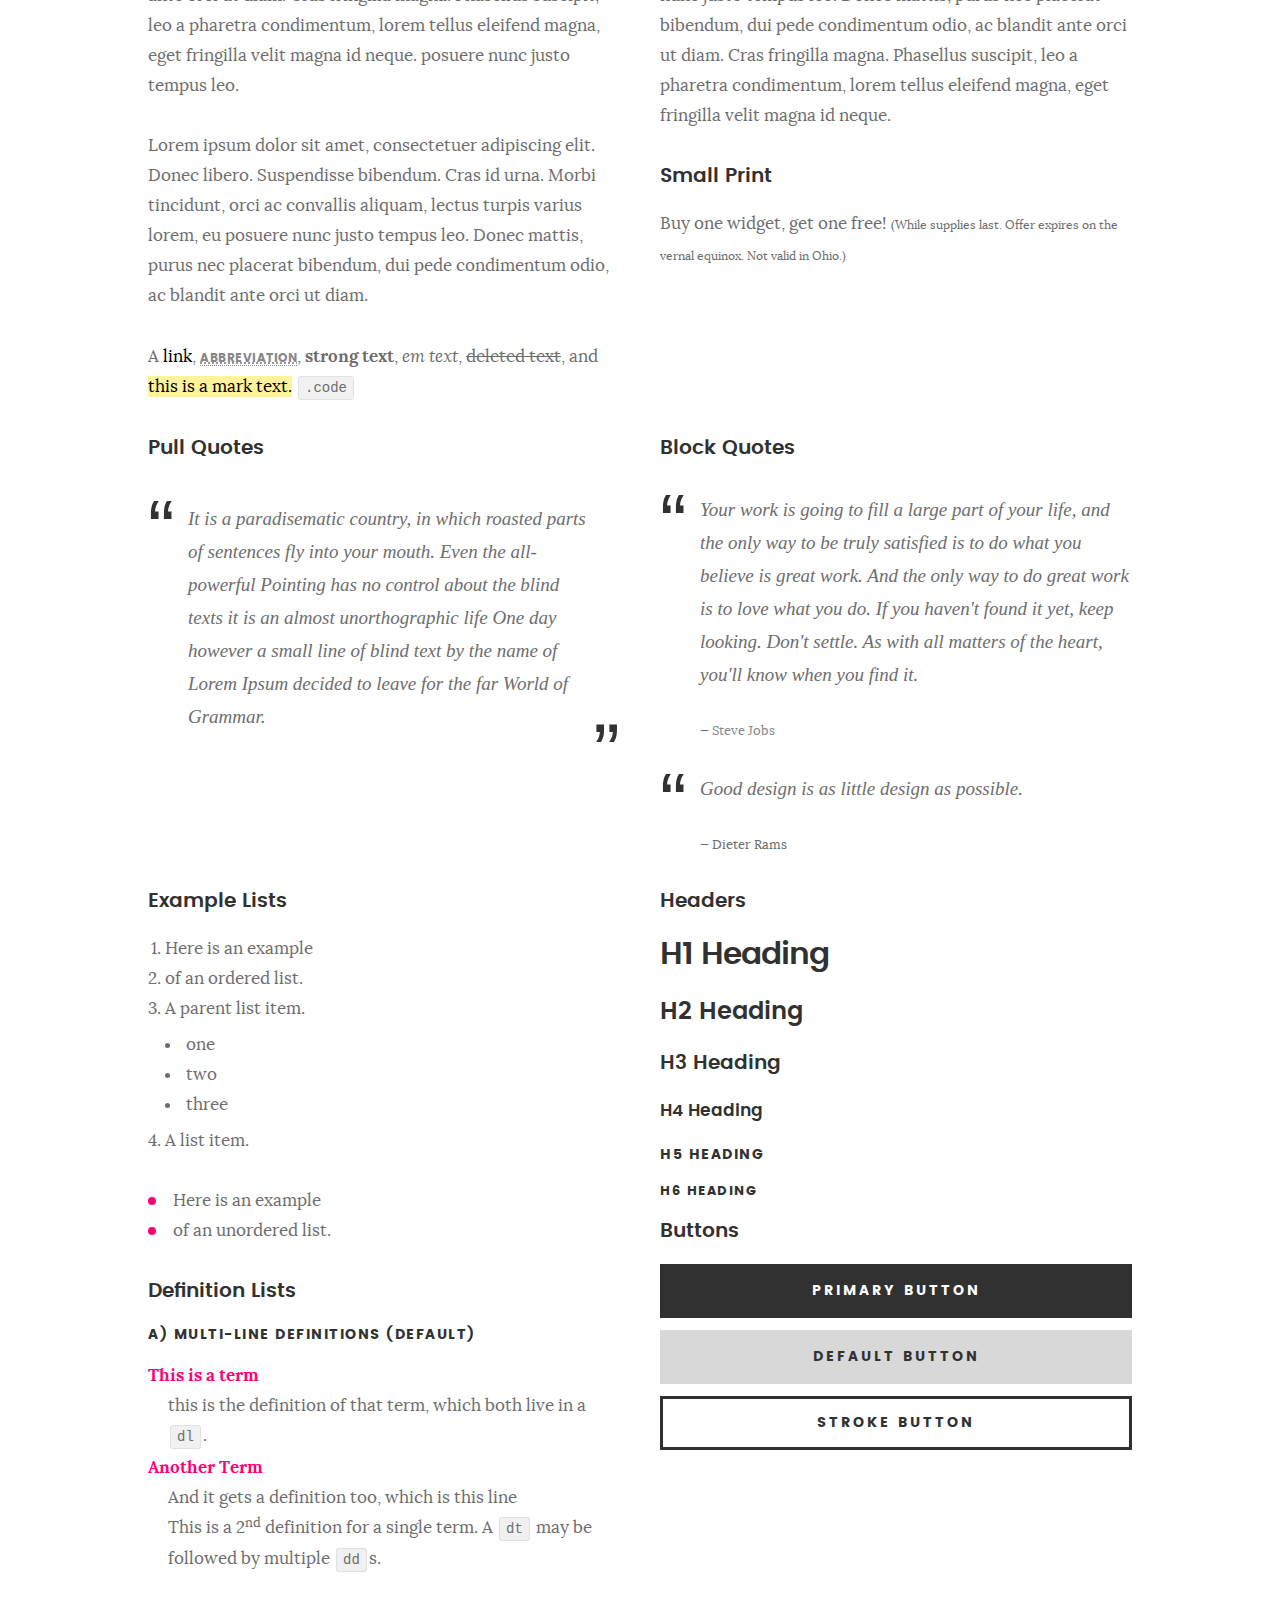
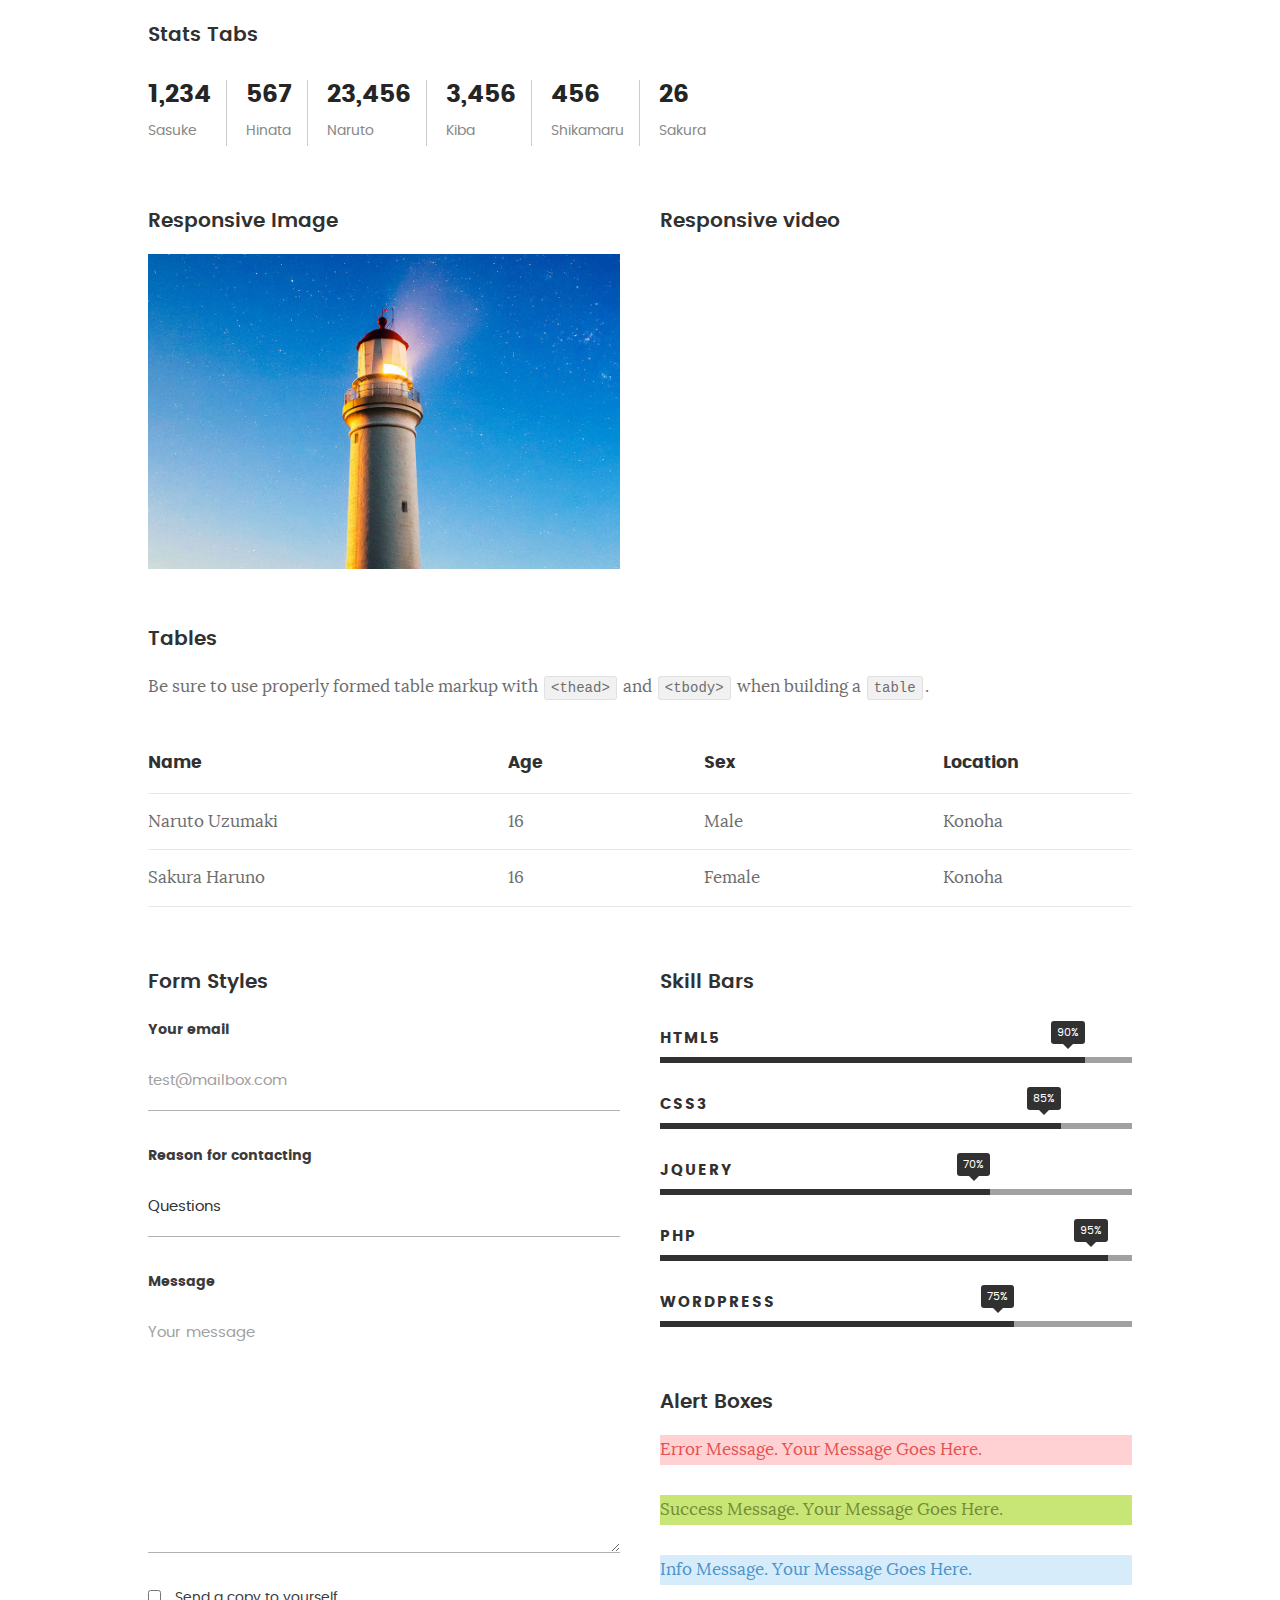
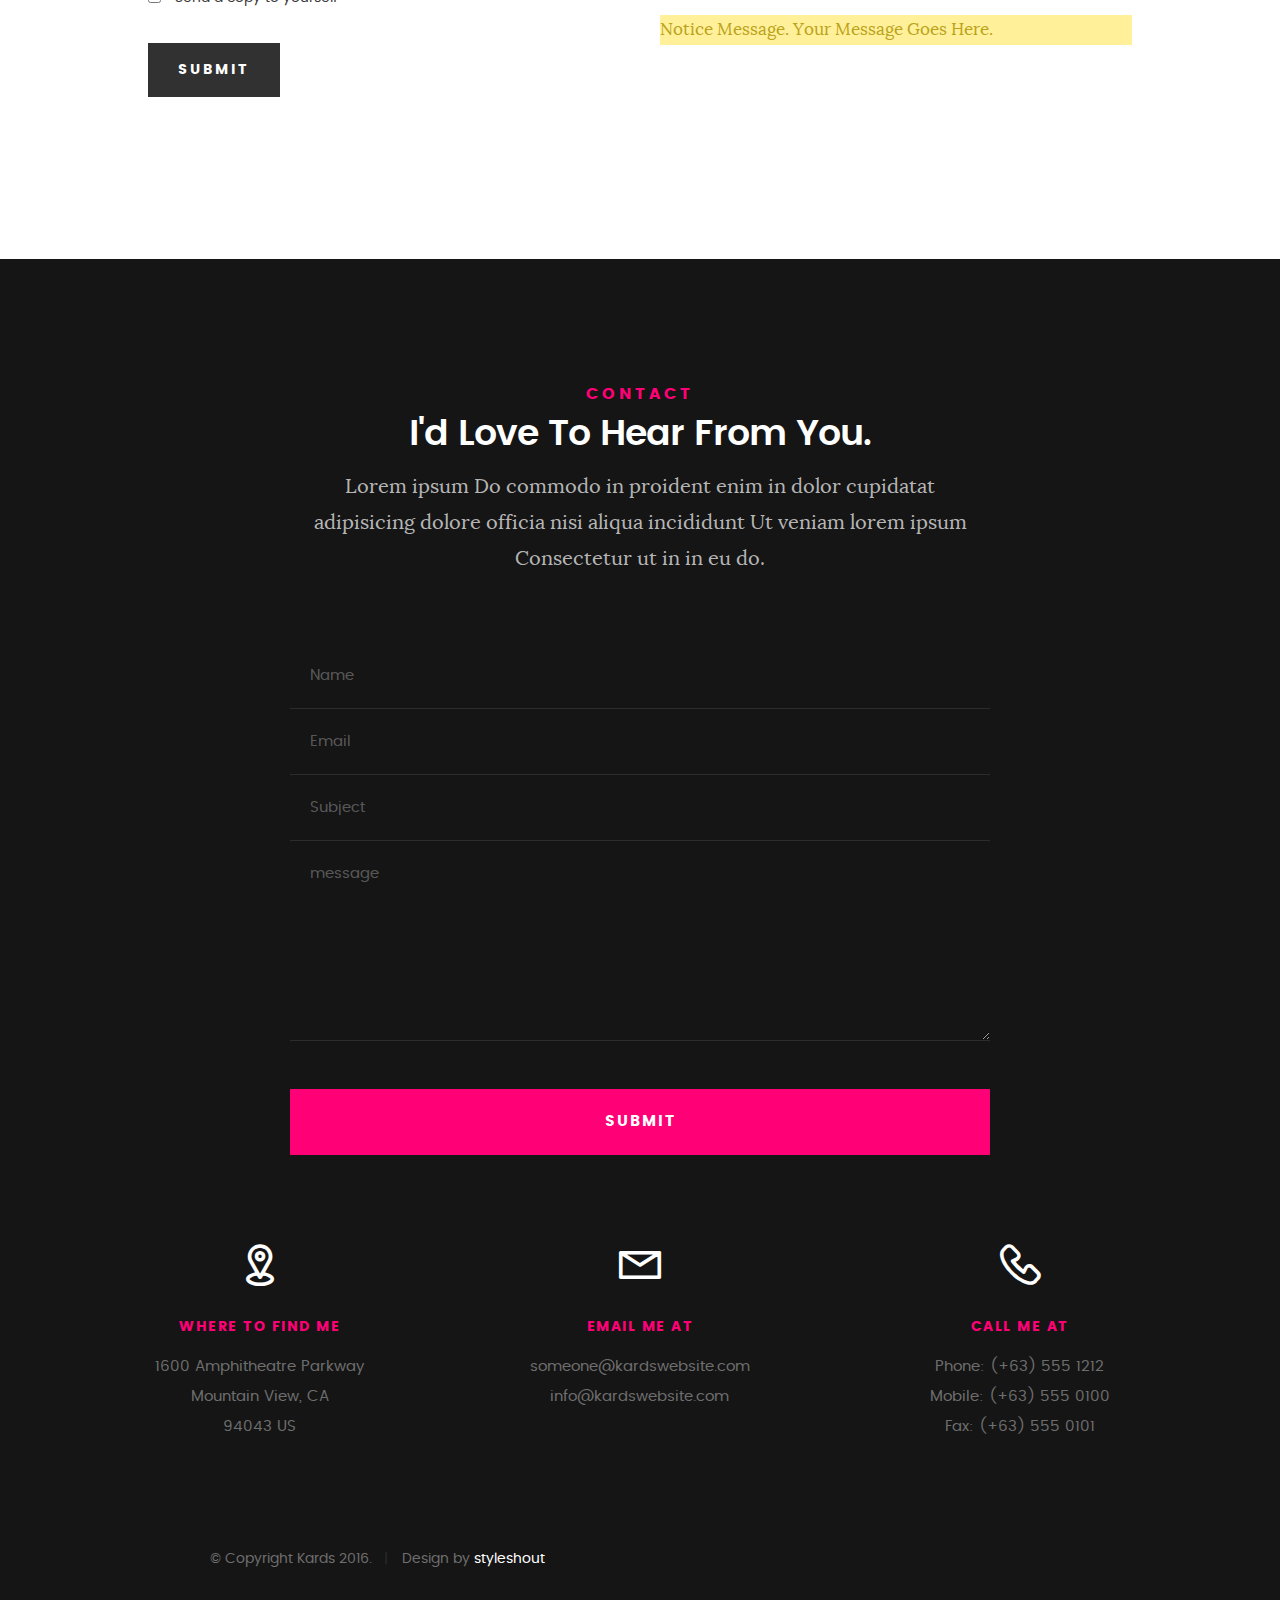
<file: styles.html>
<!DOCTYPE html>
<!--[if IE 8 ]><html class="no-js oldie ie8" lang="en"> <![endif]-->
<!--[if IE 9 ]><html class="no-js oldie ie9" lang="en"> <![endif]-->
<!--[if (gte IE 9)|!(IE)]><!--><html class="no-js" lang="en"> <!--<![endif]-->
<head>

   <!--- basic page needs
   ================================================== -->
   <meta charset="utf-8">
	<title>Style Demo - Kards</title>
	<meta name="description" content="">  
	<meta name="author" content="">

   <!-- mobile specific metas
   ================================================== -->
	<meta name="viewport" content="width=device-width, initial-scale=1, maximum-scale=1">

 	<!-- CSS
   ================================================== -->
   <link rel="stylesheet" href="css/base.css">  
   <link rel="stylesheet" href="css/main.css">
   <link rel="stylesheet" href="css/vendor.css">

   <style type="text/css" media="screen">

   	#styles { 
   		background: white;
   		padding-top: 12rem;
   		padding-bottom: 12rem;
   	}
   	#styles .row {
   		max-width: 1024px;
     	}
     	#styles .section-intro {
   		max-width: 800px;
     	}
      	
   </style>       

   <!-- script
   ================================================== -->
	<script src="js/modernizr.js"></script>
	<script src="js/pace.min.js"></script>

   <!-- favicons
	================================================== -->
	<link rel="icon" type="image/png" href="favicon.png">

</head>

<body id="top">

	<!-- header 
   ================================================== -->
   <header>   	
   	<div class="row">

   		<div class="top-bar">
   			<a class="menu-toggle" href="#"><span>Menu</span></a>

	   		<div class="logo">
		         <a href="index.html">KARDS</a>
		      </div>		      

		   	<nav id="main-nav-wrap">
					<ul class="main-navigation">
						<li><a href="index.html#intro" title="">Home</a></li>
						<li><a href="index.html#about" title="">About</a></li>
						<li><a href="index.html#resume" title="">Resume</a></li>
						<li><a href="index.html#portfolio" title="">Portfolio</a></li>
						<li><a href="index.html#services" title="">Services</a></li>					
						<li><a class="smoothscroll"  href="#contact" title="">Contact</a></li>	
						<li><a href="styles.html" title="">Style Demo</a></li>				
					</ul>
				</nav>    		
   		</div> <!-- /top-bar --> 
   		
   	</div> <!-- /row --> 		
   </header> <!-- /header -->

	<!-- intro section
   ================================================== -->
   <section id="intro">   

   	<div class="intro-overlay"></div>	

   	<div class="intro-content">
   		<div class="row">

   			<div class="col-twelve">

	   			<h5>Hello, World.</h5>
	   			<h1>I'm Juan Dela Cruz.</h1>

	   			<p class="intro-position">
	   				<span>Front-end Developer</span>
	   				<span>UI/UX Designer</span> 
	   			</p>

	   			<a class="button stroke smoothscroll" href="#about" title="">More About Me</a>

	   		</div>  
   			
   		</div>   		 		
   	</div> <!-- /intro-content --> 

   	<ul class="intro-social">        
         <li><a href="#"><i class="fa fa-facebook"></i></a></li>
         <li><a href="#"><i class="fa fa-behance"></i></a></li>
         <li><a href="#"><i class="fa fa-twitter"></i></a></li>
         <li><a href="#"><i class="fa fa-dribbble"></i></a></li>
         <li><a href="#"><i class="fa fa-instagram"></i></a></li>
      </ul> <!-- /intro-social -->      	

   </section> <!-- /intro -->


   <!-- Style Demo
   ================================================== -->
   <section id="styles">

   	<div class="row section-intro">

   		<div class="col-twelve">

   			<h1>Style Guide.</h1>

   			<p class="lead">Lorem ipsum Officia elit ad tempor dolore est ex incididunt incididunt occaecat culpa deserunt sunt labore in cillum ullamco magna in Excepteur consequat in reprehenderit proident mollit incididunt officia commodo.
   			Duis ea officia sed dolor pariatur enim dolore dolore quis incididunt nulla exercitation commodo veniam et ea incididunt.</p>   			

   		</div>

     	</div> <!-- /row -->

     	<div class="row">

     		<div class="col-six tab-full">

		      <h3>Paragraph and Image</h3>

		      <p><a href="#"><img width="120" height="120" class="pull-left" alt="sample-image" src="images/sample-image.jpg"></a>
		  		Lorem ipsum dolor sit amet, consectetuer adipiscing elit. Donec libero. Suspendisse bibendum.
		  		Cras id urna. Morbi tincidunt, orci ac convallis aliquam, lectus turpis varius lorem, eu
		  		posuere nunc justo tempus leo. Donec mattis, purus nec placerat bibendum, dui pede condimentum
		  		odio, ac blandit ante orci ut diam. Cras fringilla magna. Phasellus suscipit, leo a pharetra
		  		condimentum, lorem tellus eleifend magna, eget fringilla velit magna id neque.
		  		posuere nunc justo tempus leo. </p>

		  		<p>
		  		Lorem ipsum dolor sit amet, consectetuer adipiscing elit. Donec libero. Suspendisse bibendum.
		  		Cras id urna. Morbi tincidunt, orci ac convallis aliquam, lectus turpis varius lorem, eu
		  		posuere nunc justo tempus leo. Donec mattis, purus nec placerat bibendum, dui pede condimentum
		  		odio, ac blandit ante orci ut diam.	
 			   </p>

            <p>A <a href="#">link</a>,
  			   <abbr title="this really isn't a very good description">abbreviation</abbr>,
  			   <strong>strong text</strong>,
            <em>em text</em>,
  			   <del>deleted text</del>, and
            <mark>this is a mark text.</mark>
            <code>.code</code>
          	</p>

         </div>

         <div class="col-six tab-full">

            <h3>Drop Caps</h3>

	         <p class="drop-cap">Far far away, behind the word mountains, far from the countries Vokalia and Consonantia,
	         there live the blind texts. Separated they live in Bookmarksgrove right at the coast of the
	         Semantics, a large language ocean. A small river named Duden flows by their place and supplies it with the necessary regelialia. Morbi tincidunt, orci ac convallis aliquam, lectus turpis varius lorem, eu	posuere nunc justo tempus leo. Donec mattis, purus nec placerat bibendum, dui pede condimentum odio, ac blandit ante orci ut diam. Cras fringilla magna. Phasellus suscipit, leo a pharetra condimentum, lorem tellus eleifend magna, eget fringilla velit magna id neque.
		  		</p>

		      <h3>Small Print</h3>

		      <p>Buy one widget, get one free!
		  		<small>(While supplies last. Offer expires on the vernal equinox. Not valid in Ohio.)</small>
		  		</p>

		   </div>	         

		</div> <!-- /row -->

		<div class="row">

		  	<div class="col-six tab-full">

		      <h3>Pull Quotes</h3>

		      <aside class="pull-quote">
				   <blockquote>
					   <p>It is a paradisematic country, in which roasted parts of
		            sentences fly into your mouth. Even the all-powerful Pointing has no control about the blind
		            texts it is an almost unorthographic life One day however a small line of blind text by the name
		            of Lorem Ipsum decided to leave for the far World of Grammar.</p>
					</blockquote>
				</aside>

		   </div>

		   <div class="col-six tab-full">

		      <h3>Block Quotes</h3>

		      <blockquote cite="http://where-i-got-my-info-from.com">
				   <p>Your work is going to fill a large part of your life, and the only way to be truly satisfied is
		         to do what you believe is great work. And the only way to do great work is to love what you do.
		         If you haven't found it yet, keep looking. Don't settle. As with all matters of the heart, you'll know when you find it.
		         </p>
		
					<cite>
					   <a href="#">Steve Jobs</a>
					</cite>
			   </blockquote>

		      <blockquote>
		         <p>Good design is as little design as possible.</p>
		         <cite>Dieter Rams</cite>
		      </blockquote>

		   </div>

		</div> <!-- /row -->

		<div class="row half-bottom">

		 	<div class="col-six tab-full">

		      <h3>Example Lists</h3>

		      <ol>
				   <li>Here is an example</li>
				   <li>of an ordered list.</li>
				   <li>A parent list item.
				   	<ul>
				   		<li>one</li>
				   		<li>two</li>
				   		<li>three</li>
				   	</ul>
				   </li>
				   <li>A list item.</li>
			   </ol>

		      <ul class="disc">
				   <li>Here is an example</li>
				   <li>of an unordered list.</li>
			   </ul>	

			   <h3>Definition Lists</h3>	            

		      <h5>a) Multi-line Definitions (default)</h5>

		      <dl>
				   <dt><strong>This is a term</strong></dt>
				      <dd>this is the definition of that term, which both live in a <code>dl</code>.</dd>
				   <dt><strong>Another Term</strong></dt>
				      <dd>And it gets a definition too, which is this line</dd>
				      <dd>This is a 2<sup>nd</sup> definition for a single term. A <code>dt</code> may be followed by multiple <code>dd</code>s.</dd>
			   </dl>

		   </div>

		   <div class="col-six tab-full">		                  

		      <h3>Headers</h3>

		      <h1>H1 Heading</h1>
		      <h2>H2 Heading</h2>
		      <h3>H3 Heading</h3>
		      <h4>H4 Heading</h4>
		      <h5>H5 Heading</h5>
		      <h6>H6 Heading</h6>

		      <h3>Buttons</h3>

		    	<p>
		     		<a class="button button-primary full-width" href="#">Primary Button</a>
		     		<a class="button full-width" href="#">Default Button</a>
		     		<a class="button stroke full-width" href="#">Stroke Button</a>
		     	</p>

		   </div>

		</div> <!-- /row -->

		<div class="row">

		   <div class="col-twelve">

		    	<h3>Stats Tabs</h3>

		      <ul class="stats-tabs">
				   <li><a href="#">1,234 <em>Sasuke</em></a></li>
				   <li><a href="#">567 <em>Hinata</em></a></li>
				   <li><a href="#">23,456 <em>Naruto</em></a></li>
				   <li><a href="#">3,456 <em>Kiba</em></a></li>
				   <li><a href="#">456 <em>Shikamaru</em></a></li>
				   <li><a href="#">26 <em>Sakura</em></a></li>
				</ul>	      		

		   </div>	      	

		</div> <!-- /row -->

		<div class="row half-bottom">

      	<div class="col-six tab-full">

      		<h3>Responsive Image</h3>

      		<p><img src="images/portfolio/modals/m-lighthouse.jpg"></p>

      	</div>

      	<div class="col-six tab-full">

      		<h3>Responsive video</h3>

      		<div class="fluid-video-wrapper">
                  <iframe src="http://player.vimeo.com/video/14592941?title=0&amp;byline=0&amp;portrait=0&amp;color=F64B39" width="500" height="281" frameborder="0" webkitallowfullscreen mozallowfullscreen allowfullscreen></iframe> 
            </div>

      	</div>
      	
      </div> <!-- /row -->

      <div class="row add-bottom">

      	<div class="col-twelve">

      		<h3>Tables</h3>
      		<p>Be sure to use properly formed table markup with <code>&lt;thead&gt;</code> and <code>&lt;tbody&gt;</code> when building a <code>table</code>.</p>

      		<div class="table-responsive">

      			<table>
					  <thead>
					    <tr>
					      <th>Name</th>
					      <th>Age</th>
					      <th>Sex</th>
					      <th>Location</th>					    
					    </tr>
					  </thead>
					  <tbody>
					    <tr>
					      <td>Naruto Uzumaki</td>
					      <td>16</td>
					      <td>Male</td>
					      <td>Konoha</td>					    
					    </tr>
					    <tr>
					      <td>Sakura Haruno</td>
					      <td>16</td>
					      <td>Female</td>
					      <td>Konoha</td>			    
					    </tr>
					  </tbody>
					</table>

      		</div>     		

      	</div>
      	
      </div> <!--row -->

      <div class="row">

		   <div class="col-six tab-full">

		      <h3>Form Styles</h3>

		         <form>
			        	<div>
			         	<label for="sampleInput">Your email</label>
			         	<input class="full-width" type="email" placeholder="test@mailbox.com" id="sampleInput">
			         </div>
			         <div>
			         	<label for="sampleRecipientInput">Reason for contacting</label>
			         	<div class="ss-custom-select">
			         		<select class="full-width" id="sampleRecipientInput">
				           		<option value="Option 1">Questions</option>
				           		<option value="Option 2">Report</option>
				           		<option value="Option 3">Others</option>
				         	</select>
			         	</div>			         	
			         </div>
			       
			       	<label for="exampleMessage">Message</label>
			       	<textarea class="full-width" placeholder="Your message" id="exampleMessage"></textarea>

			        	<label class="add-bottom">
			           	<input type="checkbox">			            
			           	<span class="label-text">Send a copy to yourself</span>
			        	</label>
			       
			        	<input class="button-primary" type="submit" value="Submit">

			      </form>	            

		      </div>

		      <div class="col-six tab-full">

		      		<h3>Skill Bars</h3>

		      		<ul class="skill-bars">
						   <li>
						   	<div class="progress percent90"><span>90%</span></div>
						   	<strong>HTML5</strong>
						   </li>
						   <li>
						   	<div class="progress percent85"><span>85%</span></div>
						   	<strong>CSS3</strong>
						   </li>
						   <li>
						   	<div class="progress percent70"><span>70%</span></div>
						   	<strong>JQuery</strong>
						   </li>
						   <li>
						   	<div class="progress percent95"><span>95%</span></div>
						   	<strong>PHP</strong>
						   </li>
						   <li>

						   	<div class="progress percent75"><span>75%</span></div>
						   	<strong>Wordpress</strong>
						   </li>
		      
						</ul> <!-- /skill-bars -->

			        
			        <h3>Alert Boxes</h3> 
			        
			        <div class="alert-box ss-error hideit">
				        <p>Error Message. Your Message Goes Here.</p>
				        <i class="fa fa-times close"></i>
			        </div><!-- /error -->
			        
			        <div class="alert-box ss-success hideit">
				        <p>Success Message. Your Message Goes Here.</p>
				        <i class="fa fa-times close"></i>
			        </div><!-- /success -->
			        
			        <div class="alert-box ss-info hideit">
				         <p>Info Message. Your Message Goes Here.</p>
				        <i class="fa fa-times close"></i>
			        </div><!-- /info -->
			        
			        <div class="alert-box ss-notice hideit">
				        <p>Notice Message. Your Message Goes Here.</p>
				        <i class="fa fa-times close"></i>
			        </div><!-- /notice -->
			        
			  </div>	         

		</div> <!-- /row -->
		   	
   </section> <!--styles -->	

	
   <!-- contact
   ================================================== -->
	<section id="contact">

		<div class="row section-intro">
   		<div class="col-twelve">

   			<h5>Contact</h5>
   			<h1>I'd Love To Hear From You.</h1>

   			<p class="lead">Lorem ipsum Do commodo in proident enim in dolor cupidatat adipisicing dolore officia nisi aliqua incididunt Ut veniam lorem ipsum Consectetur ut in in eu do.</p>

   		</div> 
   	</div> <!-- /section-intro -->

   	<div class="row contact-form">

   		<div class="col-twelve">

            <!-- form -->
            <form name="contactForm" id="contactForm" method="post" action="">
      			<fieldset>

                  <div class="form-field">
 						   <input name="contactName" type="text" id="contactName" placeholder="Name" value="" minlength="2" required="">
                  </div>
                  <div class="form-field">
	      			   <input name="contactEmail" type="email" id="contactEmail" placeholder="Email" value="" required="">
	               </div>
                  <div class="form-field">
	     				   <input name="contactSubject" type="text" id="contactSubject" placeholder="Subject" value="">
	               </div>                       
                  <div class="form-field">
	                 	<textarea name="contactMessage" id="contactMessage" placeholder="message" rows="10" cols="50" required=""></textarea>
	               </div>                      
                 <div class="form-field">
                     <button class="submitform">Submit</button>
                     <div id="submit-loader">
                        <div class="text-loader">Sending...</div>                             
       				      <div class="s-loader">
								  	<div class="bounce1"></div>
								  	<div class="bounce2"></div>
								  	<div class="bounce3"></div>
								</div>
							</div>
                  </div>

      			</fieldset>
      		</form> <!-- Form End -->

            <!-- contact-warning -->
            <div id="message-warning"></div>            
            <!-- contact-success -->
      		<div id="message-success">
               <i class="fa fa-check"></i>Your message was sent, thank you!<br>
      		</div>

         </div> <!-- /col-twelve -->
   		
   	</div> <!-- /contact-form -->

   	<div class="row contact-info">

   		<div class="col-four tab-full">

   			<div class="icon">
   				<i class="icon-pin"></i>
   			</div>

   			<h5>Where to find me</h5>

   			<p>
            1600 Amphitheatre Parkway<br>
            Mountain View, CA<br>
            94043 US
            </p>

   		</div>

   		<div class="col-four tab-full collapse">

   			<div class="icon">
   				<i class="icon-mail"></i>
   			</div>

   			<h5>Email Me At</h5>

   			<p>someone@kardswebsite.com<br>
			   	info@kardswebsite.com			     
			   </p>

   		</div>

   		<div class="col-four tab-full">

   			<div class="icon">
   				<i class="icon-phone"></i>
   			</div>

   			<h5>Call Me At</h5>

   			<p>Phone: (+63) 555 1212<br>
			   	Mobile: (+63) 555 0100<br>
			     	Fax: (+63) 555 0101
			   </p>

   		</div>
   		
   	</div> <!-- /contact-info -->
		
	</section> <!-- /contact -->


   <!-- footer
   ================================================== -->

   <footer>
     	<div class="row">

     		<div class="col-six tab-full pull-right social">

     			<ul class="footer-social">        
			      <li><a href="#"><i class="fa fa-facebook"></i></a></li>
			      <li><a href="#"><i class="fa fa-behance"></i></a></li>
			      <li><a href="#"><i class="fa fa-twitter"></i></a></li>
			      <li><a href="#"><i class="fa fa-dribbble"></i></a></li>
			      <li><a href="#"><i class="fa fa-instagram"></i></a></li>
			   </ul> 
	      		
	      </div>

      	<div class="col-six tab-full">
	      	<div class="copyright">
		        	<span>© Copyright Kards 2016.</span> 
		        	<span>Design by <a href="http://www.styleshout.com/">styleshout</a></span>	         	
		         </div>		                  
	      	</div>

	      	<div id="go-top">
		         <a class="smoothscroll" title="Back to Top" href="#top"><i class="fa fa-long-arrow-up"></i></a>
		      </div>

      	</div> <!-- /row -->     	
   </footer>    

   <div id="preloader"> 
    	<div id="loader"></div>
   </div> 

   <!-- Java Script
   ================================================== --> 
   <script src="js/jquery-2.1.3.min.js"></script>
   <script src="js/plugins.js"></script>
   <script src="js/main.js"></script>

</body>

</html>
</file>
<file: css/base.css>
html {
	font-family: sans-serif;
	-ms-text-size-adjust: 100%;
	-webkit-text-size-adjust: 100%;
}

body {
	margin: 0;
}

article,
aside,
details,
figcaption,
figure,
footer,
header,
hgroup,
main,
menu,
nav,
section,
summary {
	display: block;
}

audio,
canvas,
progress,
video {
	display: inline-block;
	vertical-align: baseline;
}

audio:not([controls]) {
	display: none;
	height: 0;
}

[hidden],
template {
	display: none;
}

a {
	background: transparent;
}

a:active,
a:hover {
	outline: 0;
}

abbr[title] {
	border-bottom: 1px dotted;
}

b,
strong {
	font-weight: bold;
}

dfn {
	font-style: italic;
}

h1 {
	font-size: 2em;
	margin: 0.67em 0;
}

mark {
	background: #ff0;
	color: #000;
}

small {
	font-size: 80%;
}

sub,
sup {
	font-size: 75%;
	line-height: 0;
	position: relative;
	vertical-align: baseline;
}

sup {
	top: -0.5em;
}

sub {
	bottom: -0.25em;
}

img {
	border: 0;
}

svg:not(:root) {
	overflow: hidden;
}

figure {
	margin: 1em 40px;
}

hr {
	-moz-box-sizing: content-box;
	box-sizing: content-box;
	height: 0;
}

pre {
	overflow: auto;
}

code,
kbd,
pre,
samp {
	font-family: monospace, monospace;
	font-size: 1em;
}

button,
input,
optgroup,
select,
textarea {
	color: inherit;
	font: inherit;
	margin: 0;
}

button {
	overflow: visible;
}

button,
select {
	text-transform: none;
}

button,
html input[type="button"],
input[type="reset"],
input[type="submit"] {
	-webkit-appearance: button;
	cursor: pointer;
}

button[disabled],
html input[disabled] {
	cursor: default;
}

button::-moz-focus-inner,
input::-moz-focus-inner {
	border: 0;
	padding: 0;
}

input {
	line-height: normal;
}

input[type="checkbox"],
input[type="radio"] {
	box-sizing: border-box;
	padding: 0;
}

input[type="number"]::-webkit-inner-spin-button,
input[type="number"]::-webkit-outer-spin-button {
	height: auto;
}

input[type="search"] {
	-webkit-appearance: textfield;
	-moz-box-sizing: content-box;
	-webkit-box-sizing: content-box;
	box-sizing: content-box;
}

input[type="search"]::-webkit-search-cancel-button,
input[type="search"]::-webkit-search-decoration {
	-webkit-appearance: none;
}

fieldset {
	border: 1px solid #c0c0c0;
	margin: 0 2px;
	padding: 0.35em 0.625em 0.75em;
}

legend {
	border: 0;
	padding: 0;
}

textarea {
	overflow: auto;
}

optgroup {
	font-weight: bold;
}

table {
	border-collapse: collapse;
	border-spacing: 0;
}

td,
th {
	padding: 0;
}

html {
	font-size: 62.5%;
	box-sizing: border-box;
}

*,
*::before,
*::after {
	box-sizing: inherit;
}

body {
	font-weight: normal;
	line-height: 1;
	text-rendering: optimizeLegibility;
	word-wrap: break-word;
	-webkit-overflow-scrolling: touch;
	-webkit-text-size-adjust: none;
}

body,
input,
button {
	-moz-osx-font-smoothing: grayscale;
	-webkit-font-smoothing: antialiased;
}

img,
video {
	max-width: 100%;
	height: auto;
}


div,
dl,
dt,
dd,
ul,
ol,
li,
h1,
h2,
h3,
h4,
h5,
h6,
pre,
form,
p,
blockquote,
th,
td {
	margin: 0;
	padding: 0;
}

h1,
h2,
h3,
h4,
h5,
h6 {
	-webkit-font-variant-ligatures: common-ligatures;
	-moz-font-variant-ligatures: common-ligatures;
	font-variant-ligatures: common-ligatures;
	text-rendering: optimizeLegibility;
}

em,
i {
	font-style: italic;
	line-height: inherit;
}

strong,
b {
	font-weight: bold;
	line-height: inherit;
}

small {
	font-size: 60%;
	line-height: inherit;
}

ol,
ul {
	list-style: none;
}

li {
	display: block;
}


a {
	text-decoration: none;
	line-height: inherit;
}

a img {
	border: none;
}


fieldset {
	margin: 0;
	padding: 0;
}

input[type="email"],
input[type="number"],
input[type="search"],
input[type="text"],
input[type="tel"],
input[type="url"],
input[type="password"],
textarea {
	-webkit-appearance: none;
	-moz-appearance: none;
	-ms-appearance: none;
	-o-appearance: none;
	appearance: none;
}


.row {
	width: 94%;
	max-width: 1140px;
	margin: 0 auto;
}

.row:before,
.row:after {
	content: "";
	display: table;
}

.row:after {
	clear: both;
}

.row .row {
	width: auto;
	max-width: none;
	margin-left: -20px;
	margin-right: -20px;
}

[class*="col-"],
.bgrid {
	float: left;
}

[class*="col-"] + [class*="col-"].end {
	float: right;
}

[class*="col-"] {
	padding: 0 20px;
}

.col-one {
	width: 8.33333%;
}

.col-two,
.col-1-6 {
	width: 16.66667%;
}

.col-three,
.col-1-4 {
	width: 25%;
}

.col-four,
.col-1-3 {
	width: 33.33333%;
}

.col-five {
	width: 41.66667%;
}

.col-six,
.col-1-2 {
	width: 50%;
}

.col-seven {
	width: 58.33333%;
}

.col-eight,
.col-2-3 {
	width: 66.66667%;
}

.col-nine,
.col-3-4 {
	width: 75%;
}

.col-ten,
.col-5-6 {
	width: 83.33333%;
}

.col-eleven {
	width: 91.66667%;
}

.col-twelve,
.col-full {
	width: 100%;
}


@media screen and (max-width:1024px) {
	.row .row {
		margin-left: -18px;
		margin-right: -18px;
	}

	[class*="col-"] {
		padding: 0 18px;
	}

}


@media screen and (max-width:768px) {
	.row {
		width: auto;
		padding-left: 30px;
		padding-right: 30px;
	}

	.row .row {
		padding-left: 0;
		padding-right: 0;
		margin-left: -15px;
		margin-right: -15px;
	}

	[class*="col-"] {
		padding: 0 15px;
	}

	.tab-1-4 {
		width: 25%;
	}

	.tab-1-3 {
		width: 33.33333%;
	}

	.tab-1-2 {
		width: 50%;
	}

	.tab-2-3 {
		width: 66.66667%;
	}

	.tab-3-4 {
		width: 75%;
	}

	.tab-full {
		width: 100%;
	}

}


@media screen and (max-width:600px) {
	.row {
		padding-left: 25px;
		padding-right: 25px;
	}

	.row .row {
		margin-left: -10px;
		margin-right: -10px;
	}

	[class*="col-"] {
		padding: 0 10px;
	}

	.mob-1-4 {
		width: 25%;
	}

	.mob-1-2 {
		width: 50%;
	}

	.mob-3-4 {
		width: 75%;
	}

	.mob-full {
		width: 100%;
	}

}


@media screen and (max-width:400px) {
	.row .row {
		padding-left: 0;
		padding-right: 0;
		margin-left: 0;
		margin-right: 0;
	}

	[class*="col-"] {
		width: 100% !important;
		float: none !important;
		clear: both !important;
		margin-left: 0;
		margin-right: 0;
		padding: 0;
	}

	[class*="col-"] + [class*="col-"].end {
		float: none;
	}

}


[class*="block-"]:before,
[class*="block-"]:after {
	content: "";
	display: table;
}

[class*="block-"]:after {
	clear: both;
}

.block-1-6 .bgrid {
	width: 16.66667%;
}

.block-1-4 .bgrid {
	width: 25%;
}

.block-1-3 .bgrid {
	width: 33.33333%;
}

.block-1-2 .bgrid {
	width: 50%;
}

.block-1-6 .bgrid:nth-child(6n+1),
.block-1-4 .bgrid:nth-child(4n+1),
.block-1-3 .bgrid:nth-child(3n+1),
.block-1-2 .bgrid:nth-child(2n+1) {
	clear: both;
}


@media screen and (max-width:1024px) {
	.block-s-1-6 .bgrid {
		width: 16.66667%;
	}

	.block-s-1-4 .bgrid {
		width: 25%;
	}

	.block-s-1-3 .bgrid {
		width: 33.33333%;
	}

	.block-s-1-2 .bgrid {
		width: 50%;
	}

	.block-s-full .bgrid {
		width: 100%;
		clear: both;
	}

	[class*="block-s-"] .bgrid:nth-child(n) {
		clear: none;
	}

	.block-s-1-6 .bgrid:nth-child(6n+1),
	.block-s-1-4 .bgrid:nth-child(4n+1),
	.block-s-1-3 .bgrid:nth-child(3n+1),
	.block-s-1-2 .bgrid:nth-child(2n+1) {
		clear: both;
	}

}


@media screen and (max-width:768px) {
	.block-tab-1-6 .bgrid {
		width: 16.66667%;
	}

	.block-tab-1-4 .bgrid {
		width: 25%;
	}

	.block-tab-1-3 .bgrid {
		width: 33.33333%;
	}

	.block-tab-1-2 .bgrid {
		width: 50%;
	}

	.block-tab-full .bgrid {
		width: 100%;
		clear: both;
	}

	[class*="block-tab-"] .bgrid:nth-child(n) {
		clear: none;
	}

	.block-tab-1-6 .bgrid:nth-child(6n+1),
	.block-tab-1-4 .bgrid:nth-child(4n+1),
	.block-tab-1-3 .bgrid:nth-child(3n+1),
	.block-tab-1-2 .bgrid:nth-child(2n+1) {
		clear: both;
	}

}


@media screen and (max-width:600px) {
	.block-mob-1-6 .bgrid {
		width: 16.66667%;
	}

	.block-mob-1-4 .bgrid {
		width: 25%;
	}

	.block-mob-1-3 .bgrid {
		width: 33.33333%;
	}

	.block-mob-1-2 .bgrid {
		width: 50%;
	}

	.block-mob-full .bgrid {
		width: 100%;
		clear: both;
	}

	[class*="block-mob-"] .bgrid:nth-child(n) {
		clear: none;
	}

	.block-mob-1-6 .bgrid:nth-child(6n+1),
	.block-mob-1-4 .bgrid:nth-child(4n+1),
	.block-mob-1-3 .bgrid:nth-child(3n+1),
	.block-mob-1-2 .bgrid:nth-child(2n+1) {
		clear: both;
	}

}


@media screen and (max-width:400px) {
	.stack .bgrid {
		width: 100% !important;
		float: none !important;
		clear: both !important;
		margin-left: 0;
		margin-right: 0;
	}

}


.group:before,
.group:after {
	content: "";
	display: table;
}

.group:after {
	clear: both;
}


.hide {
	display: none;
}

.invisible {
	visibility: hidden;
}

.antialiased {
	-webkit-font-smoothing: antialiased;
	-moz-osx-font-smoothing: grayscale;
}

.remove-bottom {
	margin-bottom: 0;
}

.half-bottom {
	margin-bottom: 1.5rem !important;
}

.add-bottom {
	margin-bottom: 3rem !important;
}

.no-border {
	border: none;
}

.full-width {
	width: 100%;
}

.text-center {
	text-align: center;
}

.text-left {
	text-align: left;
}

.text-right {
	text-align: right;
}

.pull-left {
	float: left;
}

.pull-right {
	float: right;
}

.align-center {
	margin-left: auto;
	margin-right: auto;
	text-align: center;
}
</file>
<file: css/vendor.css>
.owl-carousel .owl-wrapper:after {
	content: ".";
	display: block;
	clear: both;
	visibility: hidden;
	line-height: 0;
	height: 0;
}

.owl-carousel {
	display: none;
	position: relative;
	width: 100%;
	-ms-touch-action: pan-y;
}
.owl-carousel .owl-wrapper {
	display: none;
	position: relative;
	-webkit-transform: translate3d(0px, 0px, 0px);
}
.owl-carousel .owl-wrapper-outer {
	overflow: hidden;
	position: relative;
	width: 100%;
}
.owl-carousel .owl-wrapper-outer.autoHeight {
	-webkit-transition: height 500ms ease-in-out;
	-moz-transition: height 500ms ease-in-out;
	-ms-transition: height 500ms ease-in-out;
	-o-transition: height 500ms ease-in-out;
	transition: height 500ms ease-in-out;
}
.owl-carousel .owl-item {
	float: left;
}
.owl-controls .owl-page, .owl-controls .owl-buttons div {
	cursor: pointer;
}
.owl-controls {
	-webkit-user-select: none;
	-khtml-user-select: none;
	-moz-user-select: none;
	-ms-user-select: none;
	user-select: none;
	-webkit-tap-highlight-color: transparent;
}


.grabbing {
	cursor: url(grabbing.png) 8 8, move;
}


.owl-carousel .owl-wrapper, .owl-carousel .owl-item {
	-webkit-backface-visibility: hidden;
	-moz-backface-visibility: hidden;
	-ms-backface-visibility: hidden;
	-webkit-transform: translate3d(0, 0, 0);
	-moz-transform: translate3d(0, 0, 0);
	-ms-transform: translate3d(0, 0, 0);
}

.owl-origin {
	-webkit-perspective: 1200px;
	-webkit-perspective-origin-x: 50%;
	-webkit-perspective-origin-y: 50%;
	-moz-perspective: 1200px;
	-moz-perspective-origin-x: 50%;
	-moz-perspective-origin-y: 50%;
	perspective: 1200px;
}


.owl-fade-out {
	z-index: 10;
	-webkit-animation: fadeOut .7s both ease;
	-moz-animation: fadeOut .7s both ease;
	animation: fadeOut .7s both ease;
}
.owl-fade-in {
	-webkit-animation: fadeIn .7s both ease;
	-moz-animation: fadeIn .7s both ease;
	animation: fadeIn .7s both ease;
}


.owl-backSlide-out {
	-webkit-animation: backSlideOut 1s both ease;
	-moz-animation: backSlideOut 1s both ease;
	animation: backSlideOut 1s both ease;
}
.owl-backSlide-in {
	-webkit-animation: backSlideIn 1s both ease;
	-moz-animation: backSlideIn 1s both ease;
	animation: backSlideIn 1s both ease;
}


.owl-goDown-out {
	-webkit-animation: scaleToFade .7s ease both;
	-moz-animation: scaleToFade .7s ease both;
	animation: scaleToFade .7s ease both;
}
.owl-goDown-in {
	-webkit-animation: goDown .6s ease both;
	-moz-animation: goDown .6s ease both;
	animation: goDown .6s ease both;
}


.owl-fadeUp-in {
	-webkit-animation: scaleUpFrom .5s ease both;
	-moz-animation: scaleUpFrom .5s ease both;
	animation: scaleUpFrom .5s ease both;
}
.owl-fadeUp-out {
	-webkit-animation: scaleUpTo .5s ease both;
	-moz-animation: scaleUpTo .5s ease both;
	animation: scaleUpTo .5s ease both;
}

@-webkit-keyframes empty {
	0% {
		opacity: 1;
	}
}
@-moz-keyframes empty {
	0% {
		opacity: 1;
	}
}
@keyframes empty {
	0% {
		opacity: 1;
	}
}
@-webkit-keyframes fadeIn {
	0% {
		opacity: 0;
	}
	100% {
		opacity: 1;
	}
}
@-moz-keyframes fadeIn {
	0% {
		opacity: 0;
	}
	100% {
		opacity: 1;
	}
}
@keyframes fadeIn {
	0% {
		opacity: 0;
	}
	100% {
		opacity: 1;
	}
}
@-webkit-keyframes fadeOut {
	0% {
		opacity: 1;
	}
	100% {
		opacity: 0;
	}
}
@-moz-keyframes fadeOut {
	0% {
		opacity: 1;
	}
	100% {
		opacity: 0;
	}
}
@keyframes fadeOut {
	0% {
		opacity: 1;
	}
	100% {
		opacity: 0;
	}
}
@-webkit-keyframes backSlideOut {
	25% {
		opacity: .5;
		-webkit-transform: translateZ(-500px);
	}
	75% {
		opacity: .5;
		-webkit-transform: translateZ(-500px) translateX(-200%);
	}
	100% {
		opacity: .5;
		-webkit-transform: translateZ(-500px) translateX(-200%);
	}
}
@-moz-keyframes backSlideOut {
	25% {
		opacity: .5;
		-moz-transform: translateZ(-500px);
	}
	75% {
		opacity: .5;
		-moz-transform: translateZ(-500px) translateX(-200%);
	}
	100% {
		opacity: .5;
		-moz-transform: translateZ(-500px) translateX(-200%);
	}
}
@keyframes backSlideOut {
	25% {
		opacity: .5;
		transform: translateZ(-500px);
	}
	75% {
		opacity: .5;
		transform: translateZ(-500px) translateX(-200%);
	}
	100% {
		opacity: .5;
		transform: translateZ(-500px) translateX(-200%);
	}
}
@-webkit-keyframes backSlideIn {
	0%, 25% {
		opacity: .5;
		-webkit-transform: translateZ(-500px) translateX(200%);
	}
	75% {
		opacity: .5;
		-webkit-transform: translateZ(-500px);
	}
	100% {
		opacity: 1;
		-webkit-transform: translateZ(0) translateX(0);
	}
}
@-moz-keyframes backSlideIn {
	0%, 25% {
		opacity: .5;
		-moz-transform: translateZ(-500px) translateX(200%);
	}
	75% {
		opacity: .5;
		-moz-transform: translateZ(-500px);
	}
	100% {
		opacity: 1;
		-moz-transform: translateZ(0) translateX(0);
	}
}
@keyframes backSlideIn {
	0%, 25% {
		opacity: .5;
		transform: translateZ(-500px) translateX(200%);
	}
	75% {
		opacity: .5;
		transform: translateZ(-500px);
	}
	100% {
		opacity: 1;
		transform: translateZ(0) translateX(0);
	}
}
@-webkit-keyframes scaleToFade {
	to {
		opacity: 0;
		-webkit-transform: scale(0.8);
	}
}
@-moz-keyframes scaleToFade {
	to {
		opacity: 0;
		-moz-transform: scale(0.8);
	}
}
@keyframes scaleToFade {
	to {
		opacity: 0;
		transform: scale(0.8);
	}
}
@-webkit-keyframes goDown {
	from {
		-webkit-transform: translateY(-100%);
	}
}
@-moz-keyframes goDown {
	from {
		-moz-transform: translateY(-100%);
	}
}
@keyframes goDown {
	from {
		transform: translateY(-100%);
	}
}
@-webkit-keyframes scaleUpFrom {
	from {
		opacity: 0;
		-webkit-transform: scale(1.5);
	}
}
@-moz-keyframes scaleUpFrom {
	from {
		opacity: 0;
		-moz-transform: scale(1.5);
	}
}
@keyframes scaleUpFrom {
	from {
		opacity: 0;
		transform: scale(1.5);
	}
}
@-webkit-keyframes scaleUpTo {
	to {
		opacity: 0;
		-webkit-transform: scale(1.5);
	}
}
@-moz-keyframes scaleUpTo {
	to {
		opacity: 0;
		-moz-transform: scale(1.5);
	}
}
@keyframes scaleUpTo {
	to {
		opacity: 0;
		transform: scale(1.5);
	}
}

.mfp-bg {
	top: 0;
	left: 0;
	width: 100%;
	height: 100%;
	z-index: 1042;
	overflow: hidden;
	position: fixed;
	background: #0b0b0b;
	opacity: 0.8;
	filter: alpha(opacity=80);
}
.mfp-wrap {
	top: 0;
	left: 0;
	width: 100%;
	height: 100%;
	z-index: 1043;
	position: fixed;
	outline: none !important;
	-webkit-backface-visibility: hidden;
}
.mfp-container {
	text-align: center;
	position: absolute;
	width: 100%;
	height: 100%;
	left: 0;
	top: 0;
	padding: 0 8px;
	-webkit-box-sizing: border-box;
	-moz-box-sizing: border-box;
	box-sizing: border-box;
}
.mfp-container:before {
	content: '';
	display: inline-block;
	height: 100%;
	vertical-align: middle;
}
.mfp-align-top .mfp-container:before {
	display: none;
}
.mfp-content {
	position: relative;
	display: inline-block;
	vertical-align: middle;
	margin: 0 auto;
	text-align: left;
	z-index: 1045;
}
.mfp-inline-holder .mfp-content, .mfp-ajax-holder .mfp-content {
	width: 100%;
	cursor: auto;
}
.mfp-ajax-cur {
	cursor: progress;
}
.mfp-zoom-out-cur, .mfp-zoom-out-cur .mfp-image-holder .mfp-close {
	cursor: -moz-zoom-out;
	cursor: -webkit-zoom-out;
	cursor: zoom-out;
}
.mfp-zoom {
	cursor: pointer;
	cursor: -webkit-zoom-in;
	cursor: -moz-zoom-in;
	cursor: zoom-in;
}
.mfp-auto-cursor .mfp-content {
	cursor: auto;
}
.mfp-close, .mfp-arrow, .mfp-preloader, .mfp-counter {
	-webkit-user-select: none;
	-moz-user-select: none;
	user-select: none;
}
.mfp-loading.mfp-figure {
	display: none;
}
.mfp-hide {
	display: none !important;
}
.mfp-preloader {
	color: #CCC;
	position: absolute;
	top: 50%;
	width: auto;
	text-align: center;
	margin-top: -0.8em;
	left: 8px;
	right: 8px;
	z-index: 1044;
}
.mfp-preloader a {
	color: #CCC;
}
.mfp-preloader a:hover {
	color: #FFF;
}
.mfp-s-ready .mfp-preloader {
	display: none;
}
.mfp-s-error .mfp-content {
	display: none;
}
button.mfp-close, button.mfp-arrow {
	overflow: visible;
	cursor: pointer;
	background: transparent;
	border: 0;
	-webkit-appearance: none;
	display: block;
	outline: none;
	padding: 0;
	z-index: 1046;
	-webkit-box-shadow: none;
	box-shadow: none;
}
button::-moz-focus-inner {
	padding: 0;
	border: 0;
}
.mfp-close {
	width: 44px;
	height: 44px;
	line-height: 44px;
	position: absolute;
	right: 0;
	top: 0;
	text-decoration: none;
	text-align: center;
	opacity: 0.65;
	filter: alpha(opacity=65);
	padding: 0 0 18px 10px;
	color: #FFF;
	font-style: normal;
	font-size: 28px;
	font-family: Arial, Baskerville, monospace;
}
.mfp-close:hover, .mfp-close:focus {
	opacity: 1;
	filter: alpha(opacity=100);
}
.mfp-close:active {
	top: 1px;
}
.mfp-close-btn-in .mfp-close {
	color: #333;
}
.mfp-image-holder .mfp-close, .mfp-iframe-holder .mfp-close {
	color: #FFF;
	right: -6px;
	text-align: right;
	padding-right: 6px;
	width: 100%;
}
.mfp-counter {
	position: absolute;
	top: 0;
	right: 0;
	color: #CCC;
	font-size: 12px;
	line-height: 18px;
	white-space: nowrap;
}
.mfp-arrow {
	position: absolute;
	opacity: 0.65;
	filter: alpha(opacity=65);
	margin: 0;
	top: 50%;
	margin-top: -55px;
	padding: 0;
	width: 90px;
	height: 110px;
	-webkit-tap-highlight-color: transparent;
}
.mfp-arrow:active {
	margin-top: -54px;
}
.mfp-arrow:hover, .mfp-arrow:focus {
	opacity: 1;
	filter: alpha(opacity=100);
}
.mfp-arrow:before, .mfp-arrow:after, .mfp-arrow .mfp-b, .mfp-arrow .mfp-a {
	content: '';
	display: block;
	width: 0;
	height: 0;
	position: absolute;
	left: 0;
	top: 0;
	margin-top: 35px;
	margin-left: 35px;
	border: medium inset transparent;
}
.mfp-arrow:after, .mfp-arrow .mfp-a {
	border-top-width: 13px;
	border-bottom-width: 13px;
	top: 8px;
}
.mfp-arrow:before, .mfp-arrow .mfp-b {
	border-top-width: 21px;
	border-bottom-width: 21px;
	opacity: 0.7;
}
.mfp-arrow-left {
	left: 0;
}
.mfp-arrow-left:after, .mfp-arrow-left .mfp-a {
	border-right: 17px solid #FFF;
	margin-left: 31px;
}
.mfp-arrow-left:before, .mfp-arrow-left .mfp-b {
	margin-left: 25px;
	border-right: 27px solid #3F3F3F;
}
.mfp-arrow-right {
	right: 0;
}
.mfp-arrow-right:after, .mfp-arrow-right .mfp-a {
	border-left: 17px solid #FFF;
	margin-left: 39px;
}
.mfp-arrow-right:before, .mfp-arrow-right .mfp-b {
	border-left: 27px solid #3F3F3F;
}
.mfp-iframe-holder {
	padding-top: 40px;
	padding-bottom: 40px;
}
.mfp-iframe-holder .mfp-content {
	line-height: 0;
	width: 100%;
	max-width: 900px;
}
.mfp-iframe-holder .mfp-close {
	top: -40px;
}
.mfp-iframe-scaler {
	width: 100%;
	height: 0;
	overflow: hidden;
	padding-top: 56.25%;
}
.mfp-iframe-scaler iframe {
	position: absolute;
	display: block;
	top: 0;
	left: 0;
	width: 100%;
	height: 100%;
	box-shadow: 0 0 8px rgba(0, 0, 0, 0.6);
	background: #000;
}

img.mfp-img {
	width: auto;
	max-width: 100%;
	height: auto;
	display: block;
	line-height: 0;
	-webkit-box-sizing: border-box;
	-moz-box-sizing: border-box;
	box-sizing: border-box;
	padding: 40px 0 40px;
	margin: 0 auto;
}

.mfp-figure {
	line-height: 0;
}
.mfp-figure:after {
	content: '';
	position: absolute;
	left: 0;
	top: 40px;
	bottom: 40px;
	display: block;
	right: 0;
	width: auto;
	height: auto;
	z-index: -1;
	box-shadow: 0 0 8px rgba(0, 0, 0, 0.6);
	background: #444;
}
.mfp-figure small {
	color: #BDBDBD;
	display: block;
	font-size: 12px;
	line-height: 14px;
}
.mfp-figure figure {
	margin: 0;
}
.mfp-bottom-bar {
	margin-top: -36px;
	position: absolute;
	top: 100%;
	left: 0;
	width: 100%;
	cursor: auto;
}
.mfp-title {
	text-align: left;
	line-height: 18px;
	color: #F3F3F3;
	word-wrap: break-word;
	padding-right: 36px;
}
.mfp-image-holder .mfp-content {
	max-width: 100%;
}
.mfp-gallery .mfp-image-holder .mfp-figure {
	cursor: pointer;
}
@media screen and (max-width:800px) and (orientation:landscape), screen and (max-height:300px) {

	.mfp-img-mobile .mfp-image-holder {
		padding-left: 0;
		padding-right: 0;
	}
	.mfp-img-mobile img.mfp-img {
		padding: 0;
	}
	.mfp-img-mobile .mfp-figure:after {
		top: 0;
		bottom: 0;
	}
	.mfp-img-mobile .mfp-figure small {
		display: inline;
		margin-left: 5px;
	}
	.mfp-img-mobile .mfp-bottom-bar {
		background: rgba(0, 0, 0, 0.6);
		bottom: 0;
		margin: 0;
		top: auto;
		padding: 3px 5px;
		position: fixed;
		-webkit-box-sizing: border-box;
		-moz-box-sizing: border-box;
		box-sizing: border-box;
	}
	.mfp-img-mobile .mfp-bottom-bar:empty {
		padding: 0;
	}
	.mfp-img-mobile .mfp-counter {
		right: 5px;
		top: 3px;
	}
	.mfp-img-mobile .mfp-close {
		top: 0;
		right: 0;
		width: 35px;
		height: 35px;
		line-height: 35px;
		background: rgba(0, 0, 0, 0.6);
		position: fixed;
		text-align: center;
		padding: 0;
	}
}
@media all and (max-width:900px) {
	.mfp-arrow {
		-webkit-transform: scale(0.75);
		transform: scale(0.75);
	}
	.mfp-arrow-left {
		-webkit-transform-origin: 0;
		transform-origin: 0;
	}
	.mfp-arrow-right {
		-webkit-transform-origin: 100%;
		transform-origin: 100%;
	}
	.mfp-container {
		padding-left: 6px;
		padding-right: 6px;
	}
}
.mfp-ie7 .mfp-img {
	padding: 0;
}
.mfp-ie7 .mfp-bottom-bar {
	width: 600px;
	left: 50%;
	margin-left: -300px;
	margin-top: 5px;
	padding-bottom: 5px;
}
.mfp-ie7 .mfp-container {
	padding: 0;
}
.mfp-ie7 .mfp-content {
	padding-top: 44px;
}
.mfp-ie7 .mfp-close {
	top: 0;
	right: 0;
	padding-top: 0;
}
</file>
<file: css/main.css>
@import url("fonts.css");
@import url("font-awesome/css/font-awesome.min.css");
@import url("micons/micons.css");

html {
	font-size: 10px;
}

@media only screen and (max-width:1024px) {
	html {
		font-size: 9.411764705882353px;
	}
}
@media only screen and (max-width:768px) {
	html {
		font-size: 10px;
	}
}
@media only screen and (max-width:400px) {
	html {
		font-size: 9.411764705882353px;
	}
}

html, body {
	height: 100%;
}
body {
	background: #151515;
	font-family: "lora-regular", serif;
	font-size: 1.7rem;
	line-height: 3rem;
	color: #6e6e6e;
}

a, a:visited {
	color: #000000;
	-moz-transition: all 0.3s ease-in-out;
	-o-transition: all 0.3s ease-in-out;
	-webkit-transition: all 0.3s ease-in-out;
	-ms-transition: all 0.3s ease-in-out;
	transition: all 0.3s ease-in-out;
}
a:hover, a:focus, a:active {
	color: #FF0077;
	outline: 0;
}

h1, h2, h3, h4, h5, h6, .h01, .h02, .h03, .h04, .h05, .h06 {
	font-family: "poppins-semibold", sans-serif;
	color: #313131;
	font-style: normal;
	text-rendering: optimizeLegibility;
	margin-bottom: 2.1rem;
}
h3, .h03, h4, .h04 {
	margin-bottom: 1.8rem;
}
h5, .h05, h6, .h06 {
	font-family: "poppins-bold";
	margin-bottom: 1.2rem;
}
h1, .h01 {
	font-size: 3.1rem;
	line-height: 1.355;
	letter-spacing: -.1rem;
}
@media only screen and (max-width:600px) {
	h1, .h01 {
		font-size: 2.6rem;
		letter-spacing: -.07rem;
	}
}
h2, .h02 {
	font-size: 2.4rem;
	line-height: 1.25;
}
h3, .h03 {
	font-size: 2rem;
	line-height: 1.5;
}
h4, .h04 {
	font-size: 1.7rem;
	line-height: 1.765;
}
h5, .h05 {
	font-size: 1.4rem;
	line-height: 1.714;
	text-transform: uppercase;
	letter-spacing: .15rem;
}
h6, .h06 {
	font-size: 1.3rem;
	line-height: 1.846;
	text-transform: uppercase;
	letter-spacing: .15rem;
}
p img {
	margin: 0;
}
p.lead {
	font-family: "lora-regular", serif;
	font-size: 2rem;
	line-height: 1.8;
	color: #888888;
}
@media only screen and (max-width:768px) {
	p.lead {
		font-size: 1.7rem;
	}
}
em, i, strong, b {
	font-size: 1.7rem;
	line-height: 3rem;
	font-style: normal;
	font-weight: normal;
}
em, i {
	font-family: "lora-italic", serif;
}
strong, b {
	font-family: "lora-bold", serif;
}
small {
	font-size: 1.2rem;
	line-height: inherit;
}
blockquote {
	margin: 3rem 0;
	padding-left: 4rem;
	position: relative;
}
blockquote:before {
	content: "\201C";
	font-size: 8rem;
	line-height: 0px;
	margin: 0;
	color: #313131;
	font-family: arial, sans-serif;
	position: absolute;
	top: 3rem;
	left: 0;
}
blockquote p {
	font-family: georgia, serif;
	font-style: italic;
	padding: 0;
	font-size: 1.9rem;
	line-height: 1.737;
}
blockquote cite {
	display: block;
	font-size: 1.3rem;
	font-style: normal;
	line-height: 1.616;
}
blockquote cite:before {
	content: "\2014 \0020";
}
blockquote cite a, blockquote cite a:visited {
	color: #888888;
	border: none;
}
abbr {
	font-family: "poppins-bold", serif;
	font-variant: small-caps;
	text-transform: lowercase;
	letter-spacing: .05rem;
	color: #888888;
}
var, kbd, samp, code, pre {
	font-family: Consolas, "Andale Mono", Courier, "Courier New", monospace;
}
pre {
	padding: 2.4rem 3rem 3rem;
	background: #F1F1F1;
}
code {
	font-size: 1.4rem;
	margin: 0 .2rem;
	padding: .3rem .6rem;
	white-space: nowrap;
	background: #F1F1F1;
	border: 1px solid #E1E1E1;
	border-radius: 3px;
}
pre > code {
	display: block;
	white-space: pre;
	line-height: 2;
	padding: 0;
	margin: 0;
}
pre.prettyprint > code {
	border: none;
}
del {
	text-decoration: line-through;
}
abbr[title], dfn[title] {
	border-bottom: 1px dotted;
	cursor: help;
}
mark {
	background: #FFF49B;
	color: #000;
}
hr {
	border: solid #d2d2d2;
	border-width: 1px 0 0;
	clear: both;
	margin: 2.4rem 0 1.5rem;
	height: 0;
}


ol {
	list-style: decimal;
}
ul {
	list-style: disc;
}
li {
	display: list-item;
}
ol, ul {
	margin-left: 1.7rem;
}
ul li {
	padding-left: .4rem;
}
ul ul, ul ol, ol ol, ol ul {
	margin: .6rem 0 .6rem 1.7rem;
}
ul.disc li {
	display: list-item;
	list-style: none;
	padding: 0 0 0 .8rem;
	position: relative;
}
ul.disc li::before {
	content: "";
	display: inline-block;
	width: 8px;
	height: 8px;
	border-radius: 50%;
	background: #FF0077;
	position: absolute;
	left: -17px;
	top: 11px;
	vertical-align: middle;
}
dt {
	margin: 0;
	color: #FF0077;
}
dd {
	margin: 0 0 0 2rem;
}

table {
	border-width: 0;
	width: 100%;
	max-width: 100%;
	font-family: "lora-regular", sans-serif;
}
th, td {
	padding: 1.5rem 3rem;
	text-align: left;
	border-bottom: 1px solid #E8E8E8;
}
th {
	color: #313131;
	font-family: "poppins-bold", sans-serif;
}
td {
	line-height: 1.5;
}
th:first-child, td:first-child {
	padding-left: 0;
}
th:last-child, td:last-child {
	padding-right: 0;
}
.table-responsive {
	overflow-x: auto;
	-webkit-overflow-scrolling: touch;
}

button, .button {
	margin-bottom: 1.2;
}
fieldset {
	margin-bottom: 1.5rem;
}
input,
textarea,
select,
pre,
blockquote,
figure,
table,
p,
ul,
ol,
dl,
form,
.fluid-video-wrapper,
.ss-custom-select {
	margin-bottom: 3rem;
}


img.pull-right {
	margin: .9rem 0 0 2.4rem;
}
img.pull-left {
	margin: .9rem 2.4rem 0 0;
}
.bgrid {
	padding: 0 20px;
}
@media only screen and (max-width:1024px) {
	.bgrid {
		padding: 0 18px;
	}
}
@media only screen and (max-width:768px) {
	.bgrid {
		padding: 0 15px;
	}
}
@media only screen and (max-width:600px) {
	.bgrid {
		padding: 0 10px;
	}
}
@media only screen and (max-width:400px) {
	.bgrid {
		padding: 0;
	}
}


.pace {
	-webkit-pointer-events: none;
	pointer-events: none;
	-webkit-user-select: none;
	-moz-user-select: none;
	user-select: none;
}
.pace-inactive {
	display: none;
}
.pace .pace-progress {
	background: #FF0077;
	position: fixed;
	z-index: 900;
	top: 0;
	right: 100%;
	width: 100%;
	height: 6px;
}


#preloader {
	position: fixed;
	top: 0;
	left: 0;
	right: 0;
	bottom: 0;
	background: #151515;
	z-index: 800;
	height: 100%;
	width: 100%;
}
.no-js #preloader, .oldie #preloader {
	display: none;
}
#loader {
	position: absolute;
	left: 50%;
	top: 50%;
	width: 60px;
	height: 60px;
	margin: -30px 0 0 -30px;
	padding: 0;
}
#loader:before {
	content: "";
	border-top: 11px solid rgba(255, 255, 255, 0.1);
	border-right: 11px solid rgba(255, 255, 255, 0.1);
	border-bottom: 11px solid rgba(255, 255, 255, 0.1);
	border-left: 11px solid #FF0077;
	-webkit-animation: load 1.1s infinite linear;
	animation: load 1.1s infinite linear;
	display: block;
	border-radius: 50%;
	width: 60px;
	height: 60px;
}
@-webkit-keyframes load {
	0% {
		-webkit-transform: rotate(0deg);
		transform: rotate(0deg);
	}
	100% {
		-webkit-transform: rotate(360deg);
		transform: rotate(360deg);
	}
}
@keyframes load {
	0% {
		-webkit-transform: rotate(0deg);
		transform: rotate(0deg);
	}
	100% {
		-webkit-transform: rotate(360deg);
		transform: rotate(360deg);
	}
}

fieldset {
	border: none;
}
input[type="email"],
input[type="number"],
input[type="search"],
input[type="text"],
input[type="tel"],
input[type="url"],
input[type="password"],
textarea,
select {
	display: block;
	height: 6rem;
	padding: 1.5rem 0;
	border: 0;
	outline: none;
	vertical-align: middle;
	color: #313131;
	font-family: "poppins-regular", sans-serif;
	font-size: 1.5rem;
	line-height: 3rem;
	max-width: 100%;
	background: transparent;
	border-bottom: 1px solid rgba(0, 0, 0, 0.3);
	-moz-transition: all 0.3s ease-in-out;
	-o-transition: all 0.3s ease-in-out;
	-webkit-transition: all 0.3s ease-in-out;
	-ms-transition: all 0.3s ease-in-out;
	transition: all 0.3s ease-in-out;
}
.ss-custom-select {
	position: relative;
	padding: 0;
}
.ss-custom-select select {
	-webkit-appearance: none;
	-moz-appearance: none;
	-ms-appearance: none;
	-o-appearance: none;
	appearance: none;
	text-indent: 0.01px;
	text-overflow: '';
	margin: 0;
	line-height: 3rem;
	vertical-align: middle;
}
.ss-custom-select select option {
	padding-left: 2rem;
	padding-right: 2rem;
}
.ss-custom-select select::-ms-expand {
	display: none;
}
.ss-custom-select::after {
	content: '\f0d7';
	font-family: 'FontAwesome';
	position: absolute;
	top: 50%;
	right: 1.5rem;
	margin-top: -10px;
	bottom: auto;
	width: 20px;
	height: 20px;
	line-height: 20px;
	font-size: 18px;
	text-align: center;
	pointer-events: none;
	color: #252525;
}

.oldie .ss-custom-select::after {
	display: none;
}
textarea {
	min-height: 25rem;
}
input[type="email"]:focus,
input[type="number"]:focus,
input[type="search"]:focus,
input[type="text"]:focus,
input[type="tel"]:focus,
input[type="url"]:focus,
input[type="password"]:focus,
textarea:focus,
select:focus {
	color: #cc005f;
	border-bottom: 1px solid #FF0077;
}
label, legend {
	font-family: "poppins-bold", sans-serif;
	font-size: 1.4rem;
	margin-bottom: .6rem;
	color: #3b3b3b;
	display: block;
}
input[type="checkbox"], input[type="radio"] {
	display: inline;
}
label > .label-text {
	display: inline-block;
	margin-left: 1rem;
	font-family: "poppins-regular", sans-serif;
	line-height: inherit;
}
label > input[type="checkbox"], label > input[type="radio"] {
	margin: 0;
	position: relative;
	top: .15rem;
}


::-webkit-input-placeholder {
	color: #a1a1a1;
}
:-moz-placeholder {
	color: #a1a1a1;  
}
::-moz-placeholder {
	color: #a1a1a1;  
}
:-ms-input-placeholder {
	color: #a1a1a1;
}
.placeholder {
	color: #a1a1a1 !important;
}


.button,
a.button,
button,
input[type="submit"],
input[type="reset"],
input[type="button"] {
	display: inline-block;
	font-family: "poppins-bold", sans-serif;
	font-size: 1.4rem;
	text-transform: uppercase;
	letter-spacing: .3rem;
	height: 5.4rem;
	line-height: 5.4rem;
	padding: 0 3rem;
	margin: 0 .3rem 1.2rem 0;
	background: #d8d8d8;
	color: #313131;
	text-decoration: none;
	cursor: pointer;
	text-align: center;
	white-space: nowrap;
	border: none;
	-moz-transition: all 0.3s ease-in-out;
	-o-transition: all 0.3s ease-in-out;
	-webkit-transition: all 0.3s ease-in-out;
	-ms-transition: all 0.3s ease-in-out;
	transition: all 0.3s ease-in-out;
}
.button:hover,
a.button:hover,
button:hover,
input[type="submit"]:hover,
input[type="reset"]:hover,
input[type="button"]:hover,
.button:focus,
button:focus,
input[type="submit"]:focus,
input[type="reset"]:focus,
input[type="button"]:focus {
	background: #bebebe;
	color: #000000;
	outline: 0;
}
.button.button-primary,
a.button.button-primary,
button.button-primary,
input[type="submit"].button-primary,
input[type="reset"].button-primary,
input[type="button"].button-primary {
	background: #313131;
	color: #FFFFFF;
}
.button.button-primary:hover,
a.button.button-primary:hover,
button.button-primary:hover,
input[type="submit"].button-primary:hover,
input[type="reset"].button-primary:hover,
input[type="button"].button-primary:hover,
.button.button-primary:focus,
button.button-primary:focus,
input[type="submit"].button-primary:focus,
input[type="reset"].button-primary:focus,
input[type="button"].button-primary:focus {
	background: #1f1f1f;
}
button.full-width, .button.full-width {
	width: 100%;
	margin-right: 0;
}
button.medium, .button.medium {
	height: 5.7rem !important;
	line-height: 5.7rem !important;
	padding: 0 1.8rem !important;
}
button.large, .button.large {
	height: 6rem !important;
	line-height: 6rem !important;
	padding: 0rem 3rem !important;
}
button.stroke, .button.stroke {
	background: transparent !important;
	border: 3px solid #313131;
	line-height: 4.8rem;
}
button.stroke.medium, .button.stroke.medium {
	line-height: 5.1rem !important;
}
button.stroke.large, .button.stroke.large {
	line-height: 5.4rem !important;
}
button.stroke:hover, .button.stroke:hover {
	border: 3px solid #FF0077;
	color: #FF0077;
}
button::-moz-focus-inner, input::-moz-focus-inner {
	border: 0;
	padding: 0;
}


 */
.alert-box {
	padding: 2.1rem 4rem 2.1rem 3rem;
	position: relative;
	margin-bottom: 3rem;
	border-radius: 3px;
	font-family: "poppins-regular", sans-serif;
	font-size: 1.5rem;
}
.alert-box .close {
	position: absolute;
	right: 1.8rem;
	top: 1.8rem;
	cursor: pointer;
}
.ss-error {
	background-color: #ffd1d2;
	color: #e65153;
}
.ss-success {
	background-color: #c8e675;
	color: #758c36;
}
.ss-info {
	background-color: #d7ecfb;
	color: #4a95cc;
}
.ss-notice {
	background-color: #fff099;
	color: #bba31b;
}


.drop-cap:first-letter {
	float: left;
	margin: 0;
	padding: 1.5rem .6rem 0 0;
	font-size: 8.4rem;
	font-family: "poppins-bold", sans-serif;
	line-height: 6rem;
	text-indent: 0;
	background: transparent;
	color: #313131;
}

.lining dt, .lining dd {
	display: inline;
	margin: 0;
}
.lining dt + dt:before, .lining dd + dt:before {
	content: "\A";
	white-space: pre;
}
.lining dd + dd:before {
	content: ", ";
}
.lining dd + dd:before {
	content: ", ";
}
.lining dd:before {
	content: ": ";
	margin-left: -0.2em;
}


.dictionary-style dt {
	display: inline;
	counter-reset: definitions;
}
.dictionary-style dt + dt:before {
	content: ", ";
	margin-left: -0.2em;
}
.dictionary-style dd {
	display: block;
	counter-increment: definitions;
}
.dictionary-style dd:before {
	content: counter(definitions, decimal) ". ";
}

.pull-quote {
	position: relative;
	padding: 2.1rem 3rem 2.1rem 0px;
}
.pull-quote:before, .pull-quote:after {
	height: 1em;
	position: absolute;
	font-size: 8rem;
	font-family: Arial, Sans-Serif;
	color: #333;
}
.pull-quote:before {
	content: "\201C";
	top: 33px;
	left: 0;
}
.pull-quote:after {
	content: '\201D';
	bottom: -33px;
	right: 0;
}
.pull-quote blockquote {
	margin: 0;
}
.pull-quote blockquote:before {
	content: none;
}

.stats-tabs {
	padding: 0;
	margin: 3rem 0;
}
.stats-tabs li {
	display: inline-block;
	margin: 0 1.5rem 3rem 0;
	padding: 0 1.5rem 0 0;
	border-right: 1px solid #ccc;
}
.stats-tabs li:last-child {
	margin: 0;
	padding: 0;
	border: none;
}
.stats-tabs li a {
	display: inline-block;
	font-size: 2.5rem;
	font-family: "poppins-bold", sans-serif;
	border: none;
	color: #252525;
}
.stats-tabs li a:hover {
	color: #FF0077;
}
.stats-tabs li a em {
	display: block;
	margin: .6rem 0 0 0;
	font-size: 1.4rem;
	font-family: "poppins-regular", sans-serif;
	color: #888888;
}

.skill-bars {
	list-style: none;
	margin: 6rem 0 3rem;
}
.skill-bars li {
	height: .6rem;
	background: #a1a1a1;
	width: 100%;
	margin-bottom: 6rem;
	padding: 0;
	position: relative;
}
.skill-bars li strong {
	position: absolute;
	left: 0;
	top: -3rem;
	font-family: "poppins-bold", sans-serif;
	color: #313131;
	text-transform: uppercase;
	letter-spacing: .2rem;
	font-size: 1.5rem;
	line-height: 2.4rem;
}
.skill-bars li .progress {
	background: #313131;
	position: relative;
	height: 100%;
}
.skill-bars li .progress span {
	position: absolute;
	right: 0;
	top: -3.6rem;
	display: block;
	font-family: "poppins-regular", sans-serif;
	color: white;
	font-size: 1.1rem;
	line-height: 1;
	background: #313131;
	padding: .6rem .6rem;
	border-radius: 3px;
}
.skill-bars li .progress span::after {
	position: absolute;
	left: 50%;
	bottom: -5px;
	margin-left: -5px;
	border-right: 5px solid transparent;
	border-left: 5px solid transparent;
	border-top: 5px solid #313131;
	content: "";
}

.skill-bars li .percent5   { width: 5%; }
.skill-bars li .percent10  { width: 10%; }
.skill-bars li .percent15  { width: 15%; }
.skill-bars li .percent20  { width: 20%; }
.skill-bars li .percent25  { width: 25%; }
.skill-bars li .percent30  { width: 30%; }
.skill-bars li .percent35  { width: 35%; }
.skill-bars li .percent40  { width: 40%; }
.skill-bars li .percent45  { width: 45%; }
.skill-bars li .percent50  { width: 50%; }
.skill-bars li .percent55  { width: 55%; }
.skill-bars li .percent60  { width: 60%; }
.skill-bars li .percent65  { width: 65%; }
.skill-bars li .percent70  { width: 70%; }
.skill-bars li .percent75  { width: 75%; }
.skill-bars li .percent80  { width: 80%; }
.skill-bars li .percent85  { width: 85%; }
.skill-bars li .percent90  { width: 90%; }
.skill-bars li .percent95  { width: 95%; }
.skill-bars li .percent100 { width: 100%; }

.grey-section {
	background: #ebebeb;
}
.grey-section p.lead {
	color: #7d7d7d;
}
.section-intro {
	max-width: 700px;
	margin-left: auto;
	margin-right: auto;
	text-align: center;
	margin-bottom: 3.6rem;
	position: relative;
}
.section-intro h1 {
	font-family: "poppins-semibold", serif;
	font-size: 3.6rem;
	color: #313131;
	line-height: 1.25;
	margin-bottom: 1.2rem;
}
.section-intro h5 {
	color: #FF0077;
	font-size: 1.6rem;
	line-height: 1.875;
	margin-bottom: 0.3rem;
	letter-spacing: .4rem;
}

@media only screen and (max-width:768px) {
	.section-intro {
		max-width: 650px;
	}
	.section-intro h1 {
		font-size: 3rem;
	}
}
@media only screen and (max-width:600px) {
	.section-intro h1 {
		font-size: 2.6rem;
	}
	.section-intro h5 {
		font-size: 1.5rem;
		letter-spacing: .3rem;
	}
}
@media only screen and (max-width:400px) {
	.section-intro h1 {
		font-size: 2.4rem;
	}
}



header {
	position: fixed;
	width: 100%;
	min-height: 66px;
	z-index: 600;
}
header .row {
	position: relative;
	min-height: 66px;
}
header .top-bar {
	display: block;
	background: #000000;
	min-width: 220px;
	min-height: 66px;
	position: absolute;
	left: 90px;
	top: 0;
}
header .logo {
	float: left;
	margin-left: 20px;
	margin-right: 50px;
	margin-top: 25px;
	position: relative;
}
header .logo a {
	display: block;
	margin: 0;
	padding: 0;
	border: none;
	font: 0/0 a;
	text-shadow: none;
	color: transparent;
	width: 92px;
	height: 15px;
	background: url("../images/logo.png") no-repeat center;
	background-size: 92px 15px;
}


.menu-toggle {
	float: left;
	width: 40px;
	height: 40px;
	margin-left: 20px;
	margin-top: 13px;
	display: block;
	position: relative;
}
.menu-toggle span {
	display: block;
	background-color: #FF0077;
	width: 24px;
	height: 3px;
	margin-top: -1.5px;
	font: 0/0 a;
	text-shadow: none;
	color: transparent;
	position: absolute;
	right: 8px;
	top: 50%;
	bottom: auto;
	left: auto;
	-moz-transition: background 0.2s ease-in-out;
	-o-transition: background 0.2s ease-in-out;
	-webkit-transition: background 0.2s ease-in-out;
	-ms-transition: background 0.2s ease-in-out;
	transition: background 0.2s ease-in-out;
}
.menu-toggle span::before, .menu-toggle span::after {
	content: '';
	width: 100%;
	height: 100%;
	background-color: inherit;
	position: absolute;
	left: 0;
	-moz-transition-duration: 0.2s, 0.2s;
	-o-transition-duration: 0.2s, 0.2s;
	-webkit-transition-duration: 0.2s, 0.2s;
	-ms-transition-duration: 0.2s, 0.2s;
	transition-duration: 0.2s, 0.2s;
	-moz-transition-delay: 0.2s, 0s;
	-o-transition-delay: 0.2s, 0s;
	-webkit-transition-delay: 0.2s, 0s;
	-ms-transition-delay: 0.2s, 0s;
	transition-delay: 0.2s, 0s;
}
.menu-toggle span::before {
	top: -8px;
	-moz-transition-property: top, transform;
	-o-transition-property: top, transform;
	-webkit-transition-property: top, transform;
	-ms-transition-property: top, transform;
	transition-property: top, transform;
}
.menu-toggle span::after {
	bottom: -8px;
	-moz-transition-property: bottom, transform;
	-o-transition-property: bottom, transform;
	-webkit-transition-property: bottom, transform;
	-ms-transition-property: bottom, transform;
	transition-property: bottom, transform;
}

.menu-toggle.is-clicked span {
	background-color: rgba(255, 0, 119, 0);
}
.menu-toggle.is-clicked span::before, .menu-toggle.is-clicked span::after {
	background-color: #ff0077;
	-moz-transition-delay: 0s, 0.2s;
	-o-transition-delay: 0s, 0.2s;
	-webkit-transition-delay: 0s, 0.2s;
	-ms-transition-delay: 0s, 0.2s;
	transition-delay: 0s, 0.2s;
}
.menu-toggle.is-clicked span::before {
	top: 0;
	-webkit-transform: rotate(45deg);
	-ms-transform: rotate(45deg);
	transform: rotate(45deg);
}
.menu-toggle.is-clicked span::after {
	bottom: 0;
	-webkit-transform: rotate(-45deg);
	-ms-transform: rotate(-45deg);
	transform: rotate(-45deg);
}

#main-nav-wrap {
	display: block;
	width: 100%;
	font-family: "poppins-medium", sans-serif;
	font-size: 1.5rem;
	position: absolute;
	top: 100%;
	left: 0;
}


.main-navigation {
	background: #000000;
	padding: 24px 30px 42px;
	margin: 0;
	width: 100%;
	height: auto;
	clear: both;
	display: none;
}
.main-navigation > li {
	display: block;
	height: auto;
	text-align: left;
	padding: 0;
}
.main-navigation li a {
	display: block;
	color: #FFFFFF;
	width: auto;
	padding: 15px 0;
	line-height: 16px;
	border: none;
}
.main-navigation li a:hover {
	color: #FF0077;
	padding-left: 1rem;
}
.main-navigation li.current > a {
	background: none;
	color: #FF0077;
}


@media only screen and (max-width:1024px) {
	header .top-bar {
		left: 60px;
	}
}
@media only screen and (max-width:768px) {
	header .top-bar {
		left: 50px;
	}
}
@media only screen and (max-width:600px) {
	header .top-bar {
		left: 35px;
	}
}
@media only screen and (max-width:400px) {
	header .top-bar {
		left: 25px;
	}
}

#intro {
	background: #151515 url(../images/intro-bg.jpg) no-repeat center bottom;
	-webkit-background-size: cover;
	-moz-background-size: cover;
	background-size: cover;
	background-attachment: fixed;
	width: 100%;
	height: 100%;
	min-height: 720px;
	display: table;
	position: relative;
	text-align: center;
}
.intro-overlay {
	position: absolute;
	top: 0;
	left: 0;
	width: 100%;
	height: 100%;
	background: #111111;
	opacity: .85;
}

.intro-content {
	display: table-cell;
	vertical-align: middle;
	text-align: center;
	-webkit-transform: translateY(-2.1rem);
	-ms-transform: translateY(-2.1rem);
	transform: translateY(-2.1rem);
}
.intro-content h1 {
	color: #FFFFFF;
	font-family: "poppins-medium", sans-serif;
	font-size: 8.4rem;
	line-height: 1.071;
	max-width: 900px;
	margin-top: 0;
	margin-bottom: .6rem;
	margin-left: auto;
	margin-right: auto;
	text-shadow: 0 0 20px rgba(0, 0, 0, 0.5);
}
.intro-content h5 {
	color: #cc005f;
	font-family: "poppins-bold", sans-serif;
	font-size: 2.3rem;
	line-height: 1.565;
	margin-bottom: 0;
	text-transform: uppercase;
	letter-spacing: .3rem;
	text-shadow: 0 0 6px rgba(0, 0, 0, 0.2);
}
.intro-content .intro-position {
	font-family: "lora-regular", serif;
	font-size: 1.7rem;
	line-height: 2.4rem;
	text-transform: uppercase;
	letter-spacing: .2rem;
	color: #FFFFFF;
	text-shadow: 0 0 6px rgba(0, 0, 0, 0.2);
}
.intro-content .intro-position span {
	display: inline-block;
}
.intro-content .intro-position span::after {
	content: "|";
	text-align: center;
	display: inline-block;
	padding: 0 8px 0 14px;
	color: rgba(255, 255, 255, 0.3);
}
.intro-content .intro-position span:first-child::before {
	content: "|";
	text-align: center;
	display: inline-block;
	padding: 0 14px 0 8px;
	color: rgba(255, 255, 255, 0.3);
}
.intro-content .button {
	color: #FFFFFF !important;
	border-color: rgba(255, 255, 255, 0.3);
	height: 6rem !important;
	line-height: 5.4rem !important;
	padding: 0 3.5rem 0 3rem !important;
	margin-top: .6rem;
	font-size: 1.3rem;
	text-transform: uppercase;
	letter-spacing: .25rem;
}
.intro-content .button:hover, .intro-content .button:focus {
	border-color: #cc005f;
}
.intro-content .button::after {
	display: inline-block;
	content: "\f107";
	font-family: fontAwesome;
	font-size: 1.6rem;
	line-height: inherit;
	text-align: center;
	position: relative;
	left: 1.2rem;
}

.intro-social {
	display: block;
	position: absolute;
	width: 100%;
	left: 0;
	bottom: 7.2rem;
	font-size: 3.3rem;
	margin: 0;
	padding: 0;
}
.intro-social li {
	display: inline-block;
	margin: 0 20px;
	padding: 0;
}
.intro-social li a, .intro-social li a:visited {
	color: #FFFFFF;
}
.intro-social li a:hover, .intro-social li a:focus {
	color: #cc005f;
}

@media only screen and (max-width:1024px) {
	.intro-content h1 {
		font-size: 7.6rem;
	}
	.intro-social {
		font-size: 3rem;
	}
	.intro-social li {
		margin: 0 15px;
	}
}
@media only screen and (max-width:768px) {
	#intro {
		min-height: 660px;
	}
	.intro-content h1 {
		font-size: 5.2rem;
	}
	.intro-content h5 {
		font-size: 1.8rem;
	}
	.intro-content .intro-position {
		font-size: 1.3rem;
	}
	.intro-social {
		font-size: 2.5rem;
	}
	.intro-social li {
		margin: 0 10px;
	}
}
@media only screen and (max-width:600px) {
	#intro {
		min-height: 600px;
	}
	.intro-content h1 {
		font-size: 4.6rem;
		margin-bottom: .6rem;
	}
	.intro-content h5 {
		font-size: 1.5rem;
		margin-bottom: .3rem;
		letter-spacing: .2rem;
	}
	.intro-content .intro-position {
		font-size: 1.2rem;
	}
	.intro-content .intro-position span {
		padding: 0 .6rem;
	}
	.intro-content .intro-position span::before, .intro-content .intro-position span::after {
		display: none !important;
	}
	.intro-social {
		font-size: 2.4rem;
	}
}

#about {
	background: #FFFFFF;
	padding-top: 12rem;
	padding-bottom: 15rem;
}
#about .section-intro {
	margin-bottom: 3rem;
}

.intro-info {
	margin-top: 4.2rem;
	margin-right: -30px;
	margin-left: -30px;
}
.intro-info img {
	height: 9rem;
	width: 9rem;
	border-radius: 50%;
	margin: .9rem 0 0 0;
	float: left;
}
.intro-info .lead {
	text-align: left;
	padding-left: 13rem;
}

.about-content {
	position: relative;
	text-align: left;
	max-width: 850px;
	margin-bottom: 3.6rem;
}
.about-content h3 {
	font-family: "poppins-bold", sans-serif;
	font-size: 1.8rem;
	text-transform: uppercase;
	letter-spacing: .25rem;
}
.about-content .info-list {
	list-style: none;
	margin-left: 0;
}
.about-content .info-list li {
	padding: 0 0 1.5rem 0;
	margin-bottom: .6rem;
}
.about-content .info-list li strong {
	font-family: "poppins-bold", sans-serif;
	color: #313131;
	text-transform: uppercase;
	letter-spacing: .2rem;
	font-size: 1.5rem;
	line-height: 3rem;
}
.about-content .info-list li span {
	display: block;
	font-family: "poppins-regular", sans-serif;
	color: #888888;
	font-size: 1.5rem;
	line-height: 1;
}
.about-content .skill-bars {
	margin-top: 6rem;
}

.button-section {
	text-align: center;
}
.button-section .button {
	width: 250px;
}
.button-section [class*="col-"] .button:first-child {
	margin-right: 4rem;
}

@media only screen and (max-width:1024px) {
	.intro-info {
		margin-right: 0;
		margin-left: 0;
	}
}
@media only screen and (max-width:768px) {
	.intro-info img {
		height: 7.8rem;
		width: 7.8rem;
	}
	.intro-info .lead {
		padding-left: 11rem;
	}
	.about-content h3 {
		text-align: center;
	}
	.about-content .info-list, .about-content .skill-bars {
		margin-bottom: 4.2rem;
	}
	.button-section .button {
		width: 100%;
		margin-bottom: 3rem;
	}
	.button-section [class*="col-"] .button:first-child {
		margin-right: 0;
	}
}
@media only screen and (max-width:600px) {
	.intro-info {
		text-align: center;
		margin-top: 3rem;
	}
	.intro-info img {
		height: 6.6rem;
		width: 6.6rem;
		float: none;
		display: inline-block;
	}
	.intro-info .lead {
		padding-left: 0;
		text-align: center;
	}
}

#resume {
	padding-top: 12rem;
	padding-bottom: 12rem;
}

#resume .resume-header {
	text-align: center;
}
#resume .resume-header h2 {
	color: #FF0077;
}

#resume .resume-timeline {
	max-width: 980px;
}
#resume .timeline-wrap {
	position: relative;
	margin-top: 1.5rem;
	margin-bottom: 6rem;
}
#resume .timeline-wrap::before {
	content: "";
	display: block;
	width: 1px;
	height: 100%;
	background: rgba(0, 0, 0, 0.1);
	position: absolute;
	left: 35%;
	top: 0;
}
#resume .timeline-block {
	position: relative;
	padding-top: 1.5rem;
}
#resume .timeline-ico {
	height: 4.8rem;
	width: 4.8rem;
	line-height: 4.8rem;
	background: #313131;
	border-radius: 50%;
	text-align: center;
	color: #FFFFFF;
	position: absolute;
	left: 35%;
	top: .9rem;
	margin-left: -2.4rem;
}
#resume .timeline-ico i {
	position: relative;
	left: .05rem;
	top: .2rem;
}

#resume .timeline-header {
	float: left;
	width: 35%;
	padding-right: 90px;
	text-align: right;
}
#resume .timeline-header h3 {
	margin-bottom: 0;
}
#resume .timeline-header p {
	font-family: "poppins-regular", sans-serif;
	font-size: 1.6rem;
	color: #888888;
}
#resume .timeline-content {
	margin-left: 35%;
	padding-left: 60px;
}
#resume .timeline-content h4 {
	position: relative;
	padding-bottom: 1.8rem;
}
#resume .timeline-content h4::after {
	content: "";
	display: block;
	height: 3px;
	width: 50px;
	background: rgba(0, 0, 0, 0.2);
	position: absolute;
	left: 0;
	bottom: 0;
}

@media only screen and (max-width:1024px) {
	#resume .timeline-header {
		padding-right: 50px;
	}
	#resume .timeline-header h3 {
		font-size: 1.8rem;
	}
	#resume .timeline-header p {
		font-size: 1.4rem;
	}
	#resume .timeline-content {
		padding-left: 50px;
	}
}
@media only screen and (max-width:768px) {
	#resume .timeline-wrap::before {
		left: 2.4rem;
	}
	#resume .timeline-ico {
		left: 2.4rem;
	}
	#resume .timeline-header {
		float: none;
		width: auto;
		padding-right: 15px;
		text-align: left;
	}
	#resume .timeline-header h3 {
		font-size: 2rem;
	}
	#resume .timeline-header p {
		font-size: 1.5rem;
		margin-bottom: 1.5rem;
	}
	#resume .timeline-content {
		margin: 0;
	}
	#resume .timeline-content h4 {
		padding-bottom: 0;
		padding-top: 2.1rem;
		margin-bottom: .6rem;
		font-size: 1.7rem;
	}
	#resume .timeline-content h4::after {
		bottom: auto;
		top: 0;
	}
	#resume .timeline-header, #resume .timeline-content {
		padding-left: 7rem;
	}
}
@media only screen and (max-width:480px) {
	#resume .resume-header h2 {
		font-size: 2.2rem;
	}
	#resume .timeline-wrap::before {
		left: 1.8rem;
	}
	#resume .timeline-ico {
		height: 3.6rem;
		width: 3.6rem;
		line-height: 3.6rem;
		left: 1.8rem;
		margin-left: -1.8rem;
		font-size: 1.5rem;
	}
	#resume .timeline-header, #resume .timeline-content {
		padding-left: 5.5rem;
	}
}

#portfolio {
	background: #FFFFFF;
	padding-top: 12rem;
	padding-bottom: 12rem;
}
#portfolio .folio-item {
	padding: 0;
	position: relative;
	overflow: hidden;
}
#portfolio .folio-item img {
	vertical-align: middle;
	-moz-transition: all 0.5s ease-in-out;
	-o-transition: all 0.5s ease-in-out;
	-webkit-transition: all 0.5s ease-in-out;
	-ms-transition: all 0.5s ease-in-out;
	transition: all 0.5s ease-in-out;
}

#portfolio .overlay {
	position: absolute;
	top: 0;
	left: 0;
	width: 100%;
	height: 100%;
	background: transparent;
	-moz-transition: all 0.5s ease-in-out;
	-o-transition: all 0.5s ease-in-out;
	-webkit-transition: all 0.5s ease-in-out;
	-ms-transition: all 0.5s ease-in-out;
	transition: all 0.5s ease-in-out;
}

#portfolio .folio-item-table {
	display: table;
	width: 100%;
	height: 100%;
}
#portfolio .folio-item-cell {
	display: table-cell;
	vertical-align: middle;
	text-align: center;
	-moz-transition: all 0.5s ease-in-out;
	-o-transition: all 0.5s ease-in-out;
	-webkit-transition: all 0.5s ease-in-out;
	-ms-transition: all 0.5s ease-in-out;
	transition: all 0.5s ease-in-out;
	position: relative;
	left: -100%;
}

#portfolio .folio-title {
	color: #FFFFFF;
	font-size: 3.3rem;
	padding: 0 3rem;
	margin-bottom: 0;
}
#portfolio .folio-types {
	margin: 0;
	padding: 0;
	text-transform: uppercase;
	font-family: "poppins-regular", sans-serif;
	font-size: 1.2rem;
	letter-spacing: .1rem;
	color: rgba(255, 255, 255, 0.6);
}
#portfolio .folio-item:hover .overlay {
	background: rgba(0, 0, 0, 0.8);
}
#portfolio .folio-item:hover .folio-item-cell {
	left: 0;
}
#portfolio .folio-item:hover img {
	-webkit-transform: scale(1.05);
	-ms-transform: scale(1.05);
	transform: scale(1.05);
}

@media only screen and (max-width:1024px) {
	#portfolio .folio-title {
		font-size: 3.1rem;
	}
}
@media only screen and (max-width:768px) {
	#portfolio .folio-title {
		font-size: 2.5rem;
	}
}
@media only screen and (max-width:400px) {
	#portfolio .folio-title {
		font-size: 2.2rem;
	}
}


.popup-modal {
	max-width: 550px;
	background: #FFFFFF;
	position: relative;
	margin: 0 auto;
}
.popup-modal .media {
	position: relative;
}
.popup-modal img {
	vertical-align: bottom;
}
.popup-modal .description-box {
	padding: 1.8rem 3.6rem 3rem;
}
.popup-modal .description-box h4 {
	font-family: "poppins-bold", sans-serif;
	font-size: 1.5rem;
	line-height: 2.4rem;
	margin-bottom: .6rem;
}
.popup-modal .description-box p {
	font-family: "poppins-regular", sans-serif;
	font-size: 1.4rem;
	line-height: 2.4rem;
	margin-bottom: 12px;
}
.popup-modal .categories {
	font-family: "poppins-bold", sans-serif;
	font-size: 1.1rem;
	line-height: 1.8rem;
	text-transform: uppercase;
	letter-spacing: .1rem;
	display: block;
	text-align: left;
	color: rgba(0, 0, 0, 0.5);
}
.popup-modal .link-box {
	width: 100%;
	overflow: hidden;
	background: #000000;
}
.popup-modal .link-box a {
	font-family: "poppins-bold", sans-serif;
	font-size: 1.2rem;
	line-height: 6rem;
	color: #FFFFFF;
	text-transform: uppercase;
	letter-spacing: 3px;
	cursor: pointer;
	display: block;
	text-align: center;
	float: left;
	width: 50%;
	-moz-transition: all 0.3s ease-in-out;
	-o-transition: all 0.3s ease-in-out;
	-webkit-transition: all 0.3s ease-in-out;
	-ms-transition: all 0.3s ease-in-out;
	transition: all 0.3s ease-in-out;
}
.popup-modal .link-box a:first-child {
	border-right: 1px solid rgba(200, 200, 200, 0.1);
}
.popup-modal .link-box a:hover {
	background: #cc005f;
	border: none;
}
@media only screen and (max-width:600px) {
	.popup-modal {
		width: auto;
		margin: 0 20px;
	}
}

.mfp-fade.mfp-bg {
	opacity: 0;
	-moz-transition: all 0.3s ease-in-out;
	-o-transition: all 0.3s ease-in-out;
	-webkit-transition: all 0.3s ease-in-out;
	-ms-transition: all 0.3s ease-in-out;
	transition: all 0.3s ease-in-out;
}


.mfp-fade.mfp-bg.mfp-ready {
	opacity: .9;
}


.mfp-fade.mfp-bg.mfp-removing {
	opacity: 0;
}


.mfp-fade.mfp-wrap .mfp-content {
	opacity: 0;
	-webkit-transform: translateY(-100%);
	-ms-transform: translateY(-100%);
	transform: translateY(-100%);
	-moz-transition: all 0.3s ease-in-out;
	-o-transition: all 0.3s ease-in-out;
	-webkit-transition: all 0.3s ease-in-out;
	-ms-transition: all 0.3s ease-in-out;
	transition: all 0.3s ease-in-out;
}


.mfp-fade.mfp-wrap.mfp-ready .mfp-content {
	opacity: 1;
	-webkit-transform: translateY(0);
	-ms-transform: translateY(0);
	transform: translateY(0);
}


.mfp-fade.mfp-wrap.mfp-removing .mfp-content {
	opacity: 0;
	-webkit-transform: translateY(-100%);
	-ms-transform: translateY(-100%);
	transform: translateY(-100%);
}


#cta {
	padding-top: 10.2rem;
	padding-bottom: 9rem;
	text-align: center;
}
#cta p.lead {
	color: #6e6e6e;
}
.cta-content {
	max-width: 640px;
}
.cta-thumb {
	display: inline-block;
	margin-bottom: 1.2rem;
}
.cta-thumb img {
	height: 7.8rem;
	width: 7.8rem;
	border-radius: 50%;
}


.section-ads h2 {
	position: relative;
	padding-bottom: 2.1rem;
}
.section-ads h2::after {
	content: "";
	display: block;
	height: 3px;
	width: 80px;
	background: rgba(0, 0, 0, 0.2);
	position: absolute;
	left: 50%;
	bottom: 0;
	margin-left: -40px;
}
.section-ads h2 a, .section-ads h2 a:visited {
	color: #313131;
}
.section-ads span {
	color: #3F0D39;
}


@media only screen and (max-width:650px) {
	.cta-content {
		max-width: 650px;
	}
	.cta-content h2 {
		font-size: 2.4rem;
	}
}

#services {
	background: #313131 url(../images/bg.jpg) no-repeat center;
	-webkit-background-size: cover;
	-moz-background-size: cover;
	background-size: cover;
	padding-top: 12rem;
	padding-bottom: 12rem;
	color: white;
	position: relative;
}
#services .overlay {
	position: absolute;
	top: 0;
	left: 0;
	width: 100%;
	height: 100%;
	background: #151515;
	opacity: .9;
}

#services .section-intro {
	margin-bottom: 1.8rem;
}

#services .section-intro h1 {
	color: white;
}
#services .section-intro h5 {
	color: #FF0077;
}
#services .section-intro p {
	color: rgba(255, 255, 255, 0.7);
}
.services-content {
	max-width: 1200px;
}
.services-list {
	margin-top: 1.2rem;
	text-align: center;
}
.services-list .service {
	margin-bottom: 1.2rem;
	padding: 0 30px;
}
.services-list .icon {
	display: inline-block;
	margin-bottom: 2.1rem;
}
.services-list .icon i {
	font-size: 5.4rem;
	color: #FF0077;
}
.services-list h3 {
	color: #FFFFFF;
}
.services-list .desc {
	color: rgba(255, 255, 255, 0.6);
}

.owl-pagination {
	text-align: center;
	width: 100%;
	margin: .6rem 0 0;
}
.owl-theme .owl-controls .owl-page {
	display: inline-block;
}
.owl-theme .owl-controls .owl-page span {
	display: block;
	width: 1.2rem;
	height: 1.2rem;
	margin: 1.2rem .8rem 0 .8rem;
	border-radius: 50%;
	display: inline-block;
	background: #FFFFFF;
}
.owl-theme .owl-controls .owl-page.active span {
	background: #FF0077;
}

#stats {
	background: #990047;
	padding-top: 7.2rem;
	padding-bottom: 6rem;
	text-align: center;
}
#stats .row {
	max-width: 1440px;
}
#stats .stat {
	border-left: 1px solid rgba(255, 255, 255, 0.12);
	min-height: 17.4rem;
}
#stats .stat:first-child {
	border: none;
}
#stats .icon-part i {
	font-size: 4.8rem;
	color: #000000;
}
#stats .stat-count {
	color: #FFFFFF;
	font-size: 3.6rem;
	margin-top: 1.2rem;
	margin-bottom: 0;
	font-family: "poppins-medium", sans-serif;
	color: white;
}
#stats .stat-title {
	color: rgba(255, 255, 255, 0.5);
}

@media only screen and (max-width:1024px) {
	#stats .stat:nth-child(n) {
		border-left: 1px solid rgba(255, 255, 255, 0.12);
		padding-bottom: 1.5rem;
	}
	#stats .stat:nth-child(3n+1) {
		border: none;
	}
}
@media only screen and (max-width:768px) {
	#stats .stat:nth-child(n) {
		border-left: 1px solid rgba(255, 255, 255, 0.12);
	}
	#stats .stat:nth-child(2n+1) {
		border: none;
	}
}
@media only screen and (max-width:600px) {
	#stats .stat:nth-child(n) {
		border: none;
	}
}

#contact {
	background: #151515;
	padding-top: 12rem;
	padding-bottom: 7.2rem;
}
#contact .section-intro h1 {
	color: white;
}
#contact .section-intro h5 {
	color: #FF0077;
}
#contact .section-intro p {
	color: rgba(255, 255, 255, 0.7);
}


.contact-form {
	max-width: 740px;
}

.contact-form ::-webkit-input-placeholder {
	color: rgba(255, 255, 255, 0.3);
}
.contact-form :-moz-placeholder {
	color: rgba(255, 255, 255, 0.3);  
}
.contact-form ::-moz-placeholder {
	color: rgba(255, 255, 255, 0.3); 
}
.contact-form :-ms-input-placeholder {
	color: rgba(255, 255, 255, 0.3);
}
.contact-form .placeholder {
	color: rgba(255, 255, 255, 0.3) !important;
}

#contact form {
	margin-top: 0;
	margin-bottom: 3rem;
}
#contact form .form-field {
	position: relative;
}
#contact form .form-field:before, #contact form .form-field:after {
	content: "";
	display: table;
}
#contact form .form-field:after {
	clear: both;
}
#contact form .form-field label {
	font-family: "poppins-bold", sans-serif;
	font-size: 1.1rem;
	line-height: 2.4rem;
	position: absolute;
	bottom: -1.2rem;
	right: .6rem;
	text-transform: uppercase;
	letter-spacing: .1rem;
	padding: 0 2rem;
	margin: 0;
	color: #FFFFFF;
	background: #FF0077;
}
#contact form .form-field label::after {
	position: absolute;
	left: -5px;
	top: 50%;
	margin-top: -6px;
	border-top: 5px solid transparent;
	border-bottom: 5px solid transparent;
	border-right: 5px solid #FF0077;
	content: "";
}
#contact input[type="text"],
#contact input[type="password"],
#contact input[type="email"],
#contact textarea {
	width: 100%;
	color: rgba(255, 255, 255, 0.7);
	margin-bottom: 0;
	border: none;
	border-bottom: 1px solid rgba(255, 255, 255, 0.1);
}
#contact input[type="text"],
#contact input[type="password"],
#contact input[type="email"] {
	height: 6.6rem;
	padding: 1.8rem 2rem;
}
#contact input[type="text"]:focus,
#contact input[type="password"]:focus,
#contact input[type="email"]:focus {
	border-color: #FF0077;
	color: #FFFFFF;
}
#contact textarea {
	min-height: 20rem;
	padding: 1.8rem 2rem;
}
#contact textarea:focus {
	border-color: #FF0077;
	color: #FFFFFF;
}
#contact button.submitform {
	font-size: 1.5rem;
	display: block;
	letter-spacing: .2rem;
	height: 6.6rem;
	line-height: 6.6rem;
	padding: 0 3rem;
	margin-top: 4.8rem;
	width: 100%;
	background: #FF0077;
	color: #FFFFFF;
}
#contact button.submitform:hover, #contact button.submitform:focus {
	background: #cc005f;
}
#message-warning, #message-success {
	display: none;
	background: #0d0d0d;
	border-radius: 3px;
	padding: 3rem;
	margin-bottom: 3.6rem;
	width: 100%;
}
#message-warning {
	color: #fa0003;
}
#message-success {
	color: #FF0077;
}
#message-warning i, #message-success i {
	margin-right: 10px;
}

#submit-loader {
	display: none;
	position: relative;
	left: 0;
	top: 1.8rem;
	width: 100%;
	text-align: center;
}
#submit-loader .text-loader {
	display: none;
	font-family: "poppins-bold", sans-serif;
	color: #FFFFFF;
	letter-spacing: .3rem;
	text-transform: uppercase;
}
.oldie #submit-loader .s-loader {
	display: none;
}
.oldie #submit-loader .text-loader {
	display: block;
}
.contact-info {
	margin: 4.8rem auto 0;
	font-family: "poppins-regular", sans-serif;
	font-size: 1.5rem;
	text-align: center;
}
.contact-info .collapse {
	padding: 0;
}
.contact-info .icon {
	margin-bottom: 2.1rem;
}
.contact-info .icon i {
	font-size: 4.2rem;
	color: #FFFFFF;
}
.contact-info h5 {
	color: #FF0077;
}

.s-loader {
	margin: 1.2rem auto 3rem;
	width: 70px;
	text-align: center;
	-webkit-transform: translateX(0.45rem);
	-ms-transform: translateX(0.45rem);
	transform: translateX(0.45rem);
}
.s-loader > div {
	width: 1rem;
	height: 1rem;
	background-color: #FFFFFF;
	border-radius: 100%;
	display: inline-block;
	margin-right: .9rem;
	-webkit-animation: sk-bouncedelay 1.4s infinite ease-in-out both;
	animation: sk-bouncedelay 1.4s infinite ease-in-out both;
}
.s-loader .bounce1 {
	-webkit-animation-delay: -0.32s;
	animation-delay: -0.32s;
}
.s-loader .bounce2 {
	-webkit-animation-delay: -0.16s;
	animation-delay: -0.16s;
}
@-webkit-keyframes sk-bouncedelay {
	0%, 80%, 100% {
		-webkit-transform: scale(0);
		-ms-transform: scale(0);
		transform: scale(0);
	}
	40% {
		-webkit-transform: scale(1);
		-ms-transform: scale(1);
		transform: scale(1);
	}
}
@keyframes sk-bouncedelay {
	0%, 80%, 100% {
		-webkit-transform: scale(0);
		-ms-transform: scale(0);
		transform: scale(0);
	}
	40% {
		-webkit-transform: scale(1);
		-ms-transform: scale(1);
		transform: scale(1);
	}
}


footer {
	padding-bottom: 3rem;
	font-size: 1.4rem;
	font-family: "poppins-regular", sans-serif;
}
footer a, footer a:visited {
	color: #FFFFFF;
}
footer a:hover, footer a:focus {
	color: #FF0077;
}
footer .row {
	max-width: 900px;
}
footer .social {
	text-align: right;
}
footer .footer-social {
	display: inline-block;
	font-size: 2.1rem;
	margin: 0;
	padding: 0;
	position: relative;
	top: -.3rem;
}
footer .footer-social li {
	display: inline-block;
	margin: 0 12px;
	padding: 0;
}
footer .footer-social li a {
	color: #FFFFFF;
}
footer .copyright span {
	display: inline-block;
}
footer .copyright span::after {
	content: "|";
	display: inline-block;
	padding: 0 1rem 0 1.2rem;
	color: rgba(255, 255, 255, 0.1);
}
footer .copyright span:last-child::after {
	display: none;
}

@media only screen and (max-width:768px) {
	footer {
		text-align: center;
	}
	footer .social {
		display: block;
		width: 100%;
		text-align: center;
		margin-bottom: 1.5rem;
	}
	footer .copyright span {
		display: block;
	}
	footer .copyright span::after {
		display: none;
	}
}

#go-top {
	position: fixed;
	bottom: 0;
	right: 0;
	z-index: 600;
	display: none;
}
#go-top a {
	text-decoration: none;
	border: 0 none;
	display: block;
	height: 6.6rem;
	width: 6rem;
	line-height: 6.6rem;
	text-align: center;
	background: #cc005f;
	color: #FFFFFF;
	text-align: center;
	text-transform: uppercase;
	-moz-transition: all 0.3s ease-in-out;
	-o-transition: all 0.3s ease-in-out;
	-webkit-transition: all 0.3s ease-in-out;
	-ms-transition: all 0.3s ease-in-out;
	transition: all 0.3s ease-in-out;
}
#go-top a i {
	font-size: 1.6rem;
	line-height: inherit;
}
#go-top a:hover {
	background: #000000;
}
</file>
